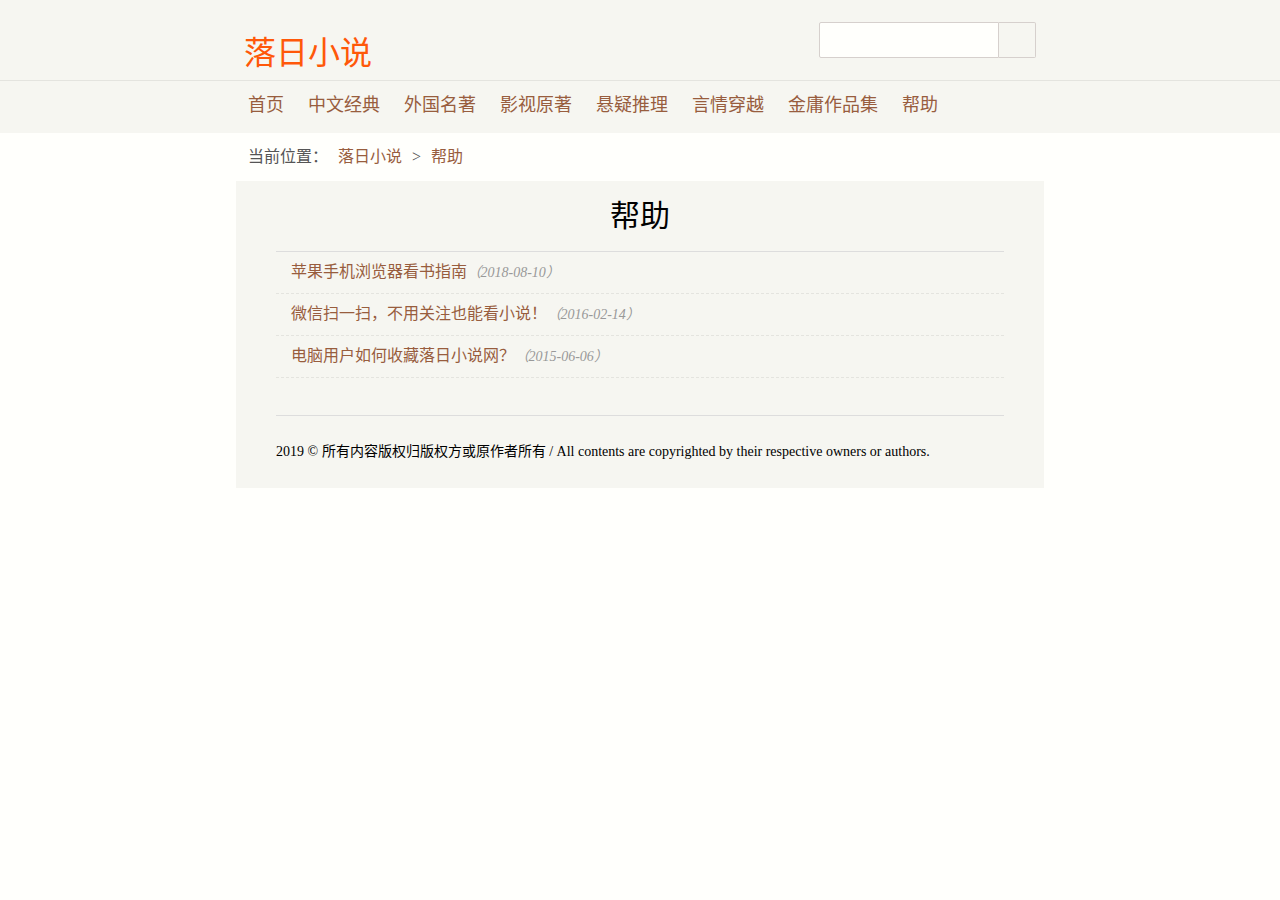
<file: notice/index.html>
<!doctype html>
<html lang="zh-CN">
<head>
<meta charset="utf-8">
  
<title>帮助 - 落日小说</title>
<meta name="Description" content="">
<meta name="viewport" content="width=device-width; initial-scale=1.0">
<meta name="applicable-device" content="pc,mobile">
<meta http-equiv="Cache-Control" content="no-transform" /> 
<meta name="renderer" content="webkit"> 
<link rel="shortcut icon" href="/favicon.ico" />
<link rel="stylesheet" href="/theme/global.css" type="text/css" />
<script async src="https://www.googletagmanager.com/gtag/js?id=UA-148086118-1"></script>
<script>
	window.dataLayer = window.dataLayer || [];
	function gtag(){dataLayer.push(arguments);}
	gtag('js', new Date());
	gtag('config', 'UA-148086118-1');
</script>
</head>
<body>
	<header id="header" class="clearfix">
		<hgroup id="hgroup" class="clearfix">
			<h1><a style='color:#FF5809;font-weight:400;font-size:100%;'  href='/'>落日小说</a></h1>
			<div id="sform" class="">
			<form id="searchform" method="get" action="" class="clearfix">	
					<input type="search" id="s" class="txt" name="s" placeholder="" value="">
					<input id="searchsubmit" class="submit" type="submit" value="">
			</form>
			</div>
			<span href="#sidr-right" id="simple-menu"></span>
		</hgroup>		
</header>
	<nav id="sidr" class="sidr left nav">
		<ul id="main-nav" class="clearfix main-nav menu">
			<li class="cat-item current-cat-parent"><a rel="nofollow" href="/">首页</a></li>
			<li><a href="/c/87" title="中文经典">
				中文经典
			</a></li>

			<li><a href="/c/88" title="外国名著">
				外国名著
			</a></li>

			<li><a href="/c/84" title="影视原著">
				影视原著
			</a></li>

			<li><a href="/c/83" title="悬疑推理">
				悬疑推理
			</a></li>

			<li><a href="/c/82" title="言情穿越">
				言情穿越
			</a></li>

			<li><a href="/c/89" title="金庸">
				金庸作品集
			</a></li>
			<li class="cat-item current-cat-parent"><a rel="" href="/notice/">帮助</a></li>
		</ul>
	</nav>
	<div class="breadcrumb clearfix">
			<div class="bc-div">
					<span class="f-my">当前位置：</span>
					<span><a href="">落日小说</a></span>
					<span>&gt;</span>
					<span><a href="/notice/">帮助</a></span><span>&gt;</span><span></span>
			</div>
	</div>
	
	<div id="content-list" class="clearfix">	
		<article class="post clearfix">
			<h1 class="cat-title bb">帮助</h1>
		</article>


								<div class="notice-list clearfix">
						<ul>	
																							<li><a target="_blank" title="苹果手机浏览器看书指南" href="/notice/99899.htm">苹果手机浏览器看书指南</a><em class="f-date">（2018-08-10）</em></li>
															<li><a target="_blank" title="微信扫一扫，不用关注也能看小说！" href="/notice/12270.htm">微信扫一扫，不用关注也能看小说！</a><em class="f-date">（2016-02-14）</em></li>
															<li><a target="_blank" title="电脑用户如何收藏落日小说网？" href="/notice/30139.htm">电脑用户如何收藏落日小说网？</a><em class="f-date">（2015-06-06）</em></li>
								
						</ul>
					</div>			
					<div class="interspace clearfix"></div>

		<div id="lxfoot" class="copyright bt clearfix">
			<p>2019 &copy; 所有内容版权归版权方或原作者所有 / All contents are copyrighted by their respective owners or authors.</p>
		</div>
</div>
<a id="gotop2" href="javascript:void(0)"></a>
<script src="/theme/jquery1.42.min.js"></script>
<script src="/theme/jquery.sidr.min.js"></script>
<script type="text/javascript">$(document).ready(function(){$('#simple-menu').sidr({name:'sidr-right',side:'right',source:'#sform, #sidr'});$(".menu li").hover(function(){$(this).addClass("hover");$(this).children("ul li").attr('class','')},function(){$(this).removeClass("hover");$(this).children("ul li").attr('class','')});$(".menu li.no_sub").hover(function(){$(this).addClass("hover1")},function(){$(this).removeClass("hover1")})});$(document).ready(function(){$(".bc-div span:nth-last-child(2)").css("display","none");});$(document).ready(function(){if(window.location.href.indexOf("www.luori.cc")>-1){$("#anti-trans").css("display","none")}});</script>
<script type="text/javascript">function b(){h=$(window).height();t=$(document).scrollTop();if(t>h){$('#gotop2').show()}else{$('#gotop2').hide()}}$(document).ready(function(e){b();$('#gotop2').click(function(){$('html,body').animate({scrollTop:'0px'},200)});$('#scrolltobt').click(function(){$('html,body').animate({scrollTop:$("#lxfoot").offset().top},200)});$('#code').hover(function(){$(this).attr('id','code_hover');$('#code_img').show()},function(){$(this).attr('id','code');$('#code_img').hide()})});$(window).scroll(function(e){b()});</script>
<script>(function(){ var bp = document.createElement("script"); var curProtocol = window.location.protocol.split(":")[0]; if (curProtocol === "https") { bp.src = "https://zz.bdstatic.com/linksubmit/push.js"; } else { bp.src = "http://push.zhanzhang.baidu.com/push.js"; } var s = document.getElementsByTagName("script")[0]; s.parentNode.insertBefore(bp, s); })(); </script></body>
</html>
</file>
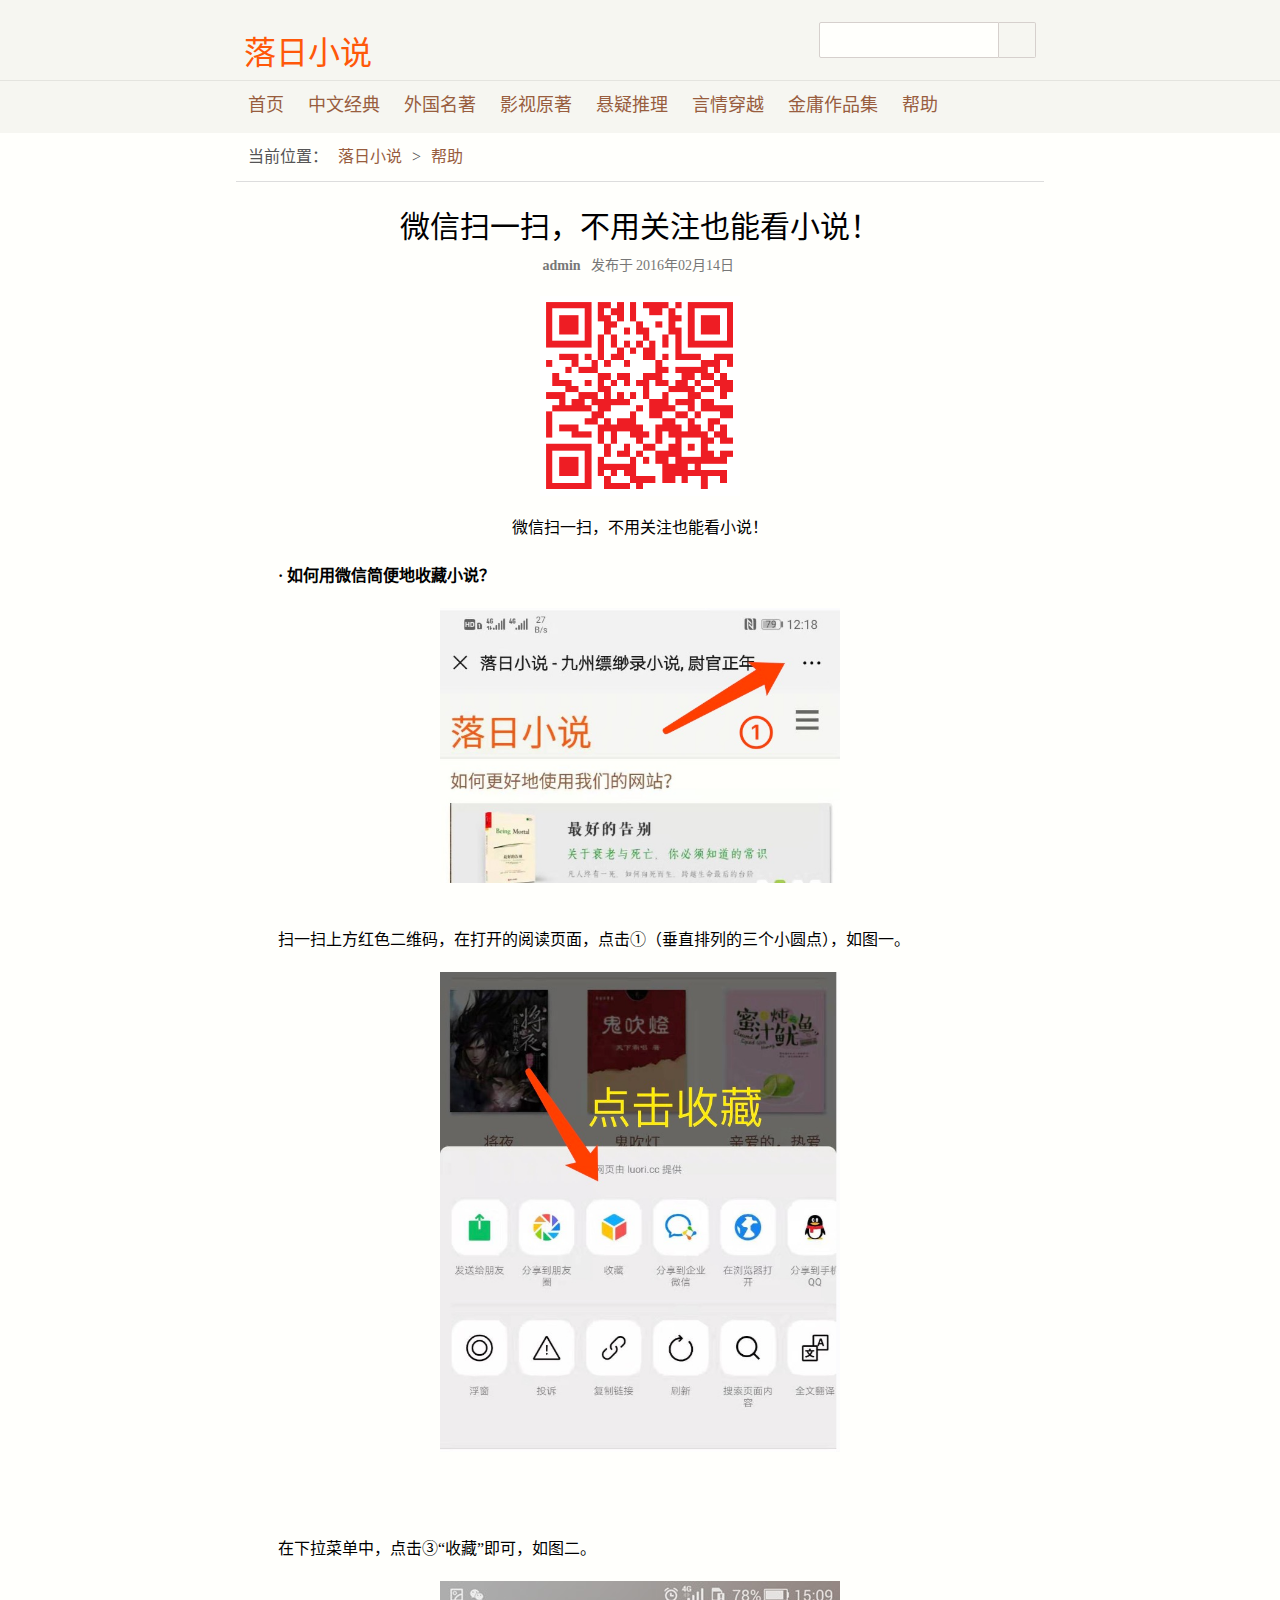
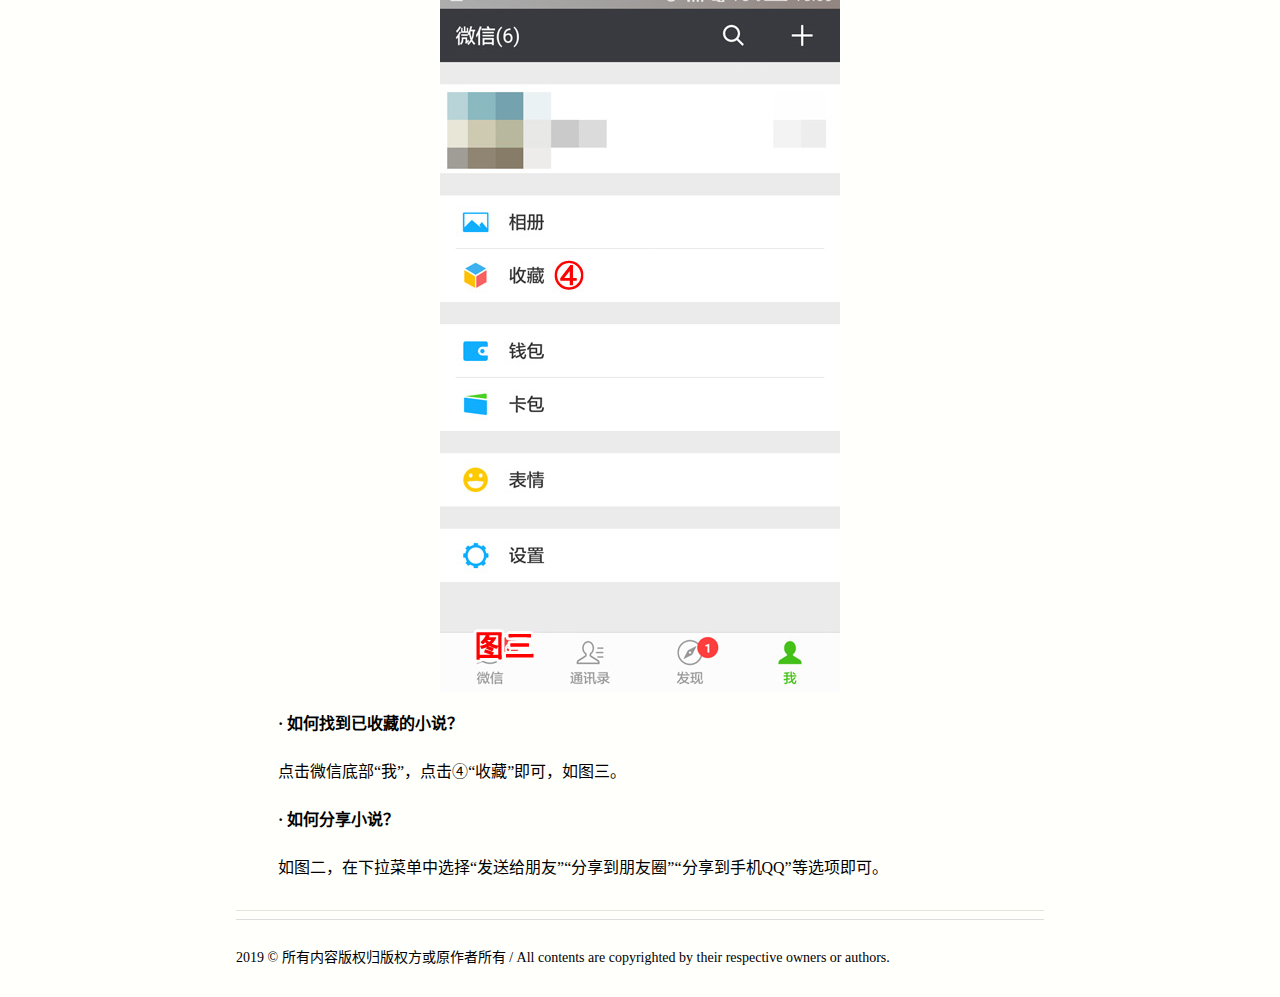
<file: notice/12270.htm>
<!doctype html>
<html lang="zh-CN">
<head>
<meta charset="utf-8">
<title>微信扫一扫，不用关注也能看小说！ &#8211; 落日小说</title>
<meta name="viewport" content="width=device-width; initial-scale=1.0">
<meta name="applicable-device" content="pc,mobile">
<meta name="renderer" content="webkit">
<meta http-equiv="Cache-Control" content="no-transform" />
<meta http-equiv="Cache-Control" content="no-siteapp" />
<link rel="shortcut icon" href="/favicon.ico" />
<link rel="stylesheet" href="/theme/global.css" type="text/css" />
<link rel="canonical" href="/notice/12270.htm" />
	<script async src="https://www.googletagmanager.com/gtag/js?id=UA-148086118-1"></script>
	<script>
        window.dataLayer = window.dataLayer || [];
        function gtag(){dataLayer.push(arguments);}
        gtag('js', new Date());
        gtag('config', 'UA-148086118-1');
	</script>
</head>
<body>
<header id="header" class="clearfix">
		<hgroup id="hgroup" class="clearfix">
			<h1><a style='color:#FF5809;font-weight:400;font-size:100%;'  href='/'>落日小说</a></h1>
			<div id="sform" class="">
			<form id="searchform" method="get" action="" class="clearfix">	
					<input type="search" id="s" class="txt" name="s" placeholder="" value="">
					<input id="searchsubmit" class="submit" type="submit" value="">
			</form>
			</div>
			<span href="#sidr-right" id="simple-menu"></span>
		</hgroup>		
</header>
<nav id="sidr" class="sidr left nav">
	<ul id="main-nav" class="clearfix main-nav menu">
		<li class="cat-item current-cat-parent"><a rel="nofollow" href="/">首页</a></li>
		<li><a href="/c/87" title="中文经典">
			中文经典
		</a></li>

		<li><a href="/c/88" title="外国名著">
			外国名著
		</a></li>

		<li><a href="/c/84" title="影视原著">
			影视原著
		</a></li>

		<li><a href="/c/83" title="悬疑推理">
			悬疑推理
		</a></li>

		<li><a href="/c/82" title="言情穿越">
			言情穿越
		</a></li>

		<li><a href="/c/89" title="金庸">
			金庸作品集
		</a></li>
		<li class="cat-item current-cat-parent"><a rel="" href="/notice/">帮助</a></li>
	</ul>
</nav>
<div class="breadcrumb bb clearfix">
			<div class="bc-div">
					<span class="f-my">当前位置：</span>
					<span><a href="/">落日小说</a></span><span>&gt;</span>
					<span><a href="/notice/" rel="category tag">帮助</a></span><span>&gt;</span>
					<span>&nbsp;</span>
			</div>
	</div>
	<div id="content">
		<article class="post clearfix">
									<h1 class="notice-title">微信扫一扫，不用关注也能看小说！</h1>
						<p class="post-time"><b>admin</b>发布于&nbsp;2016年02月14日&nbsp; </p>
						<div class="notice-text">
								<p style="text-indent: 0; text-align: center;height: 200px"><img src="/images/pics/1570421551.png" alt="luori" width="200" height="200" class="alignnone size-full wp-image-35340" /></p>
<p style="text-indent: 0; text-align: center;">微信扫一扫，不用关注也能看小说！</p>
<p><b>· 如何用微信简便地收藏小说？</b></p>
<p style="text-indent: 0; text-align: center;height: 300px"><img src="/images/2016/02/help1.jpg" alt="help1" width="400" height="300" class="alignnone size-full wp-image-35345" /></p>
<p>扫一扫上方红色二维码，在打开的阅读页面，点击①（垂直排列的三个小圆点），如图一。</p>
<p style="text-indent: 0; text-align: center;height: 545px"><img src="/images/2016/02/help2.jpg" alt="help2" width="400" height="545" class="alignnone size-full wp-image-35346" /></p>
<p>在下拉菜单中，点击③“收藏”即可，如图二。</p>
<p style="text-indent: 0; text-align: center;height: 711px"><img src="/images/2016/02/help3.jpg" alt="help3" width="400" height="711" class="alignnone size-full wp-image-35347" /></p>
<p><b>· 如何找到已收藏的小说？</b></p>
<p>点击微信底部“我”，点击④“收藏”即可，如图三。</p>
<p><b>· 如何分享小说？</b></p>
<p>如图二，在下拉菜单中选择“发送给朋友”“分享到朋友圈”“分享到手机QQ”等选项即可。</p>
</div>
											  

		</article>
 
		<div id="lxfoot" class="copyright bt clearfix">
			<p>2019 &copy; 所有内容版权归版权方或原作者所有 / All contents are copyrighted by their respective owners or authors.</p>
		</div>
</div>
<a id="gotop2" href="javascript:void(0)"></a>
<script src="/theme/jquery1.42.min.js"></script>
<script src="/theme/jquery.sidr.min.js"></script>
<script type="text/javascript">$(document).ready(function(){$('#simple-menu').sidr({name:'sidr-right',side:'right',source:'#sform, #sidr'});$(".menu li").hover(function(){$(this).addClass("hover");$(this).children("ul li").attr('class','')},function(){$(this).removeClass("hover");$(this).children("ul li").attr('class','')});$(".menu li.no_sub").hover(function(){$(this).addClass("hover1")},function(){$(this).removeClass("hover1")})});$(document).ready(function(){$(".bc-div span:nth-last-child(2)").css("display","none");});$(document).ready(function(){if(window.location.href.indexOf("www.luori.cc")>-1){$("#anti-trans").css("display","none")}});</script>
<script type="text/javascript">function b(){h=$(window).height();t=$(document).scrollTop();if(t>h){$('#gotop2').show()}else{$('#gotop2').hide()}}$(document).ready(function(e){b();$('#gotop2').click(function(){$('html,body').animate({scrollTop:'0px'},200)});$('#scrolltobt').click(function(){$('html,body').animate({scrollTop:$("#lxfoot").offset().top},200)});$('#code').hover(function(){$(this).attr('id','code_hover');$('#code_img').show()},function(){$(this).attr('id','code');$('#code_img').hide()})});$(window).scroll(function(e){b()});</script>
<script>(function(){ var bp = document.createElement("script"); var curProtocol = window.location.protocol.split(":")[0]; if (curProtocol === "https") { bp.src = "https://zz.bdstatic.com/linksubmit/push.js"; } else { bp.src = "http://push.zhanzhang.baidu.com/push.js"; } var s = document.getElementsByTagName("script")[0]; s.parentNode.insertBefore(bp, s); })(); </script></body>
</html>
</file>
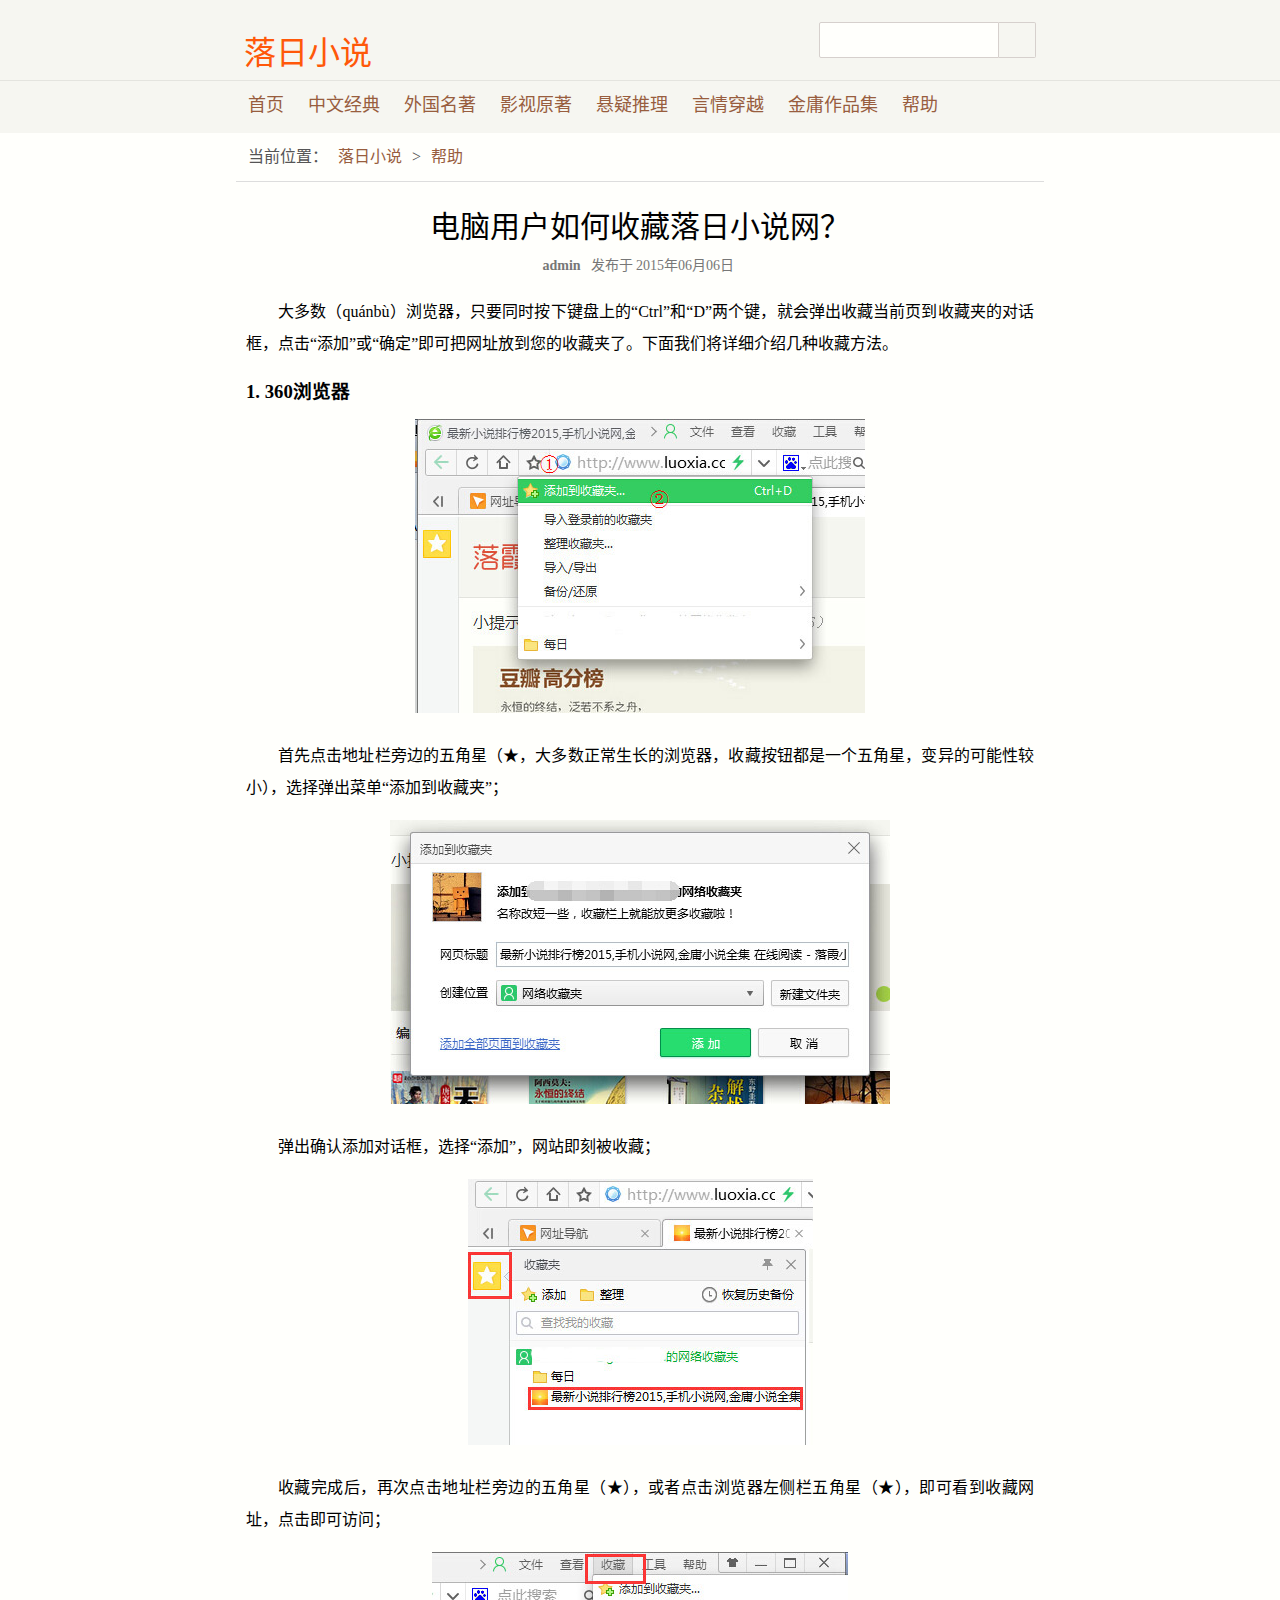
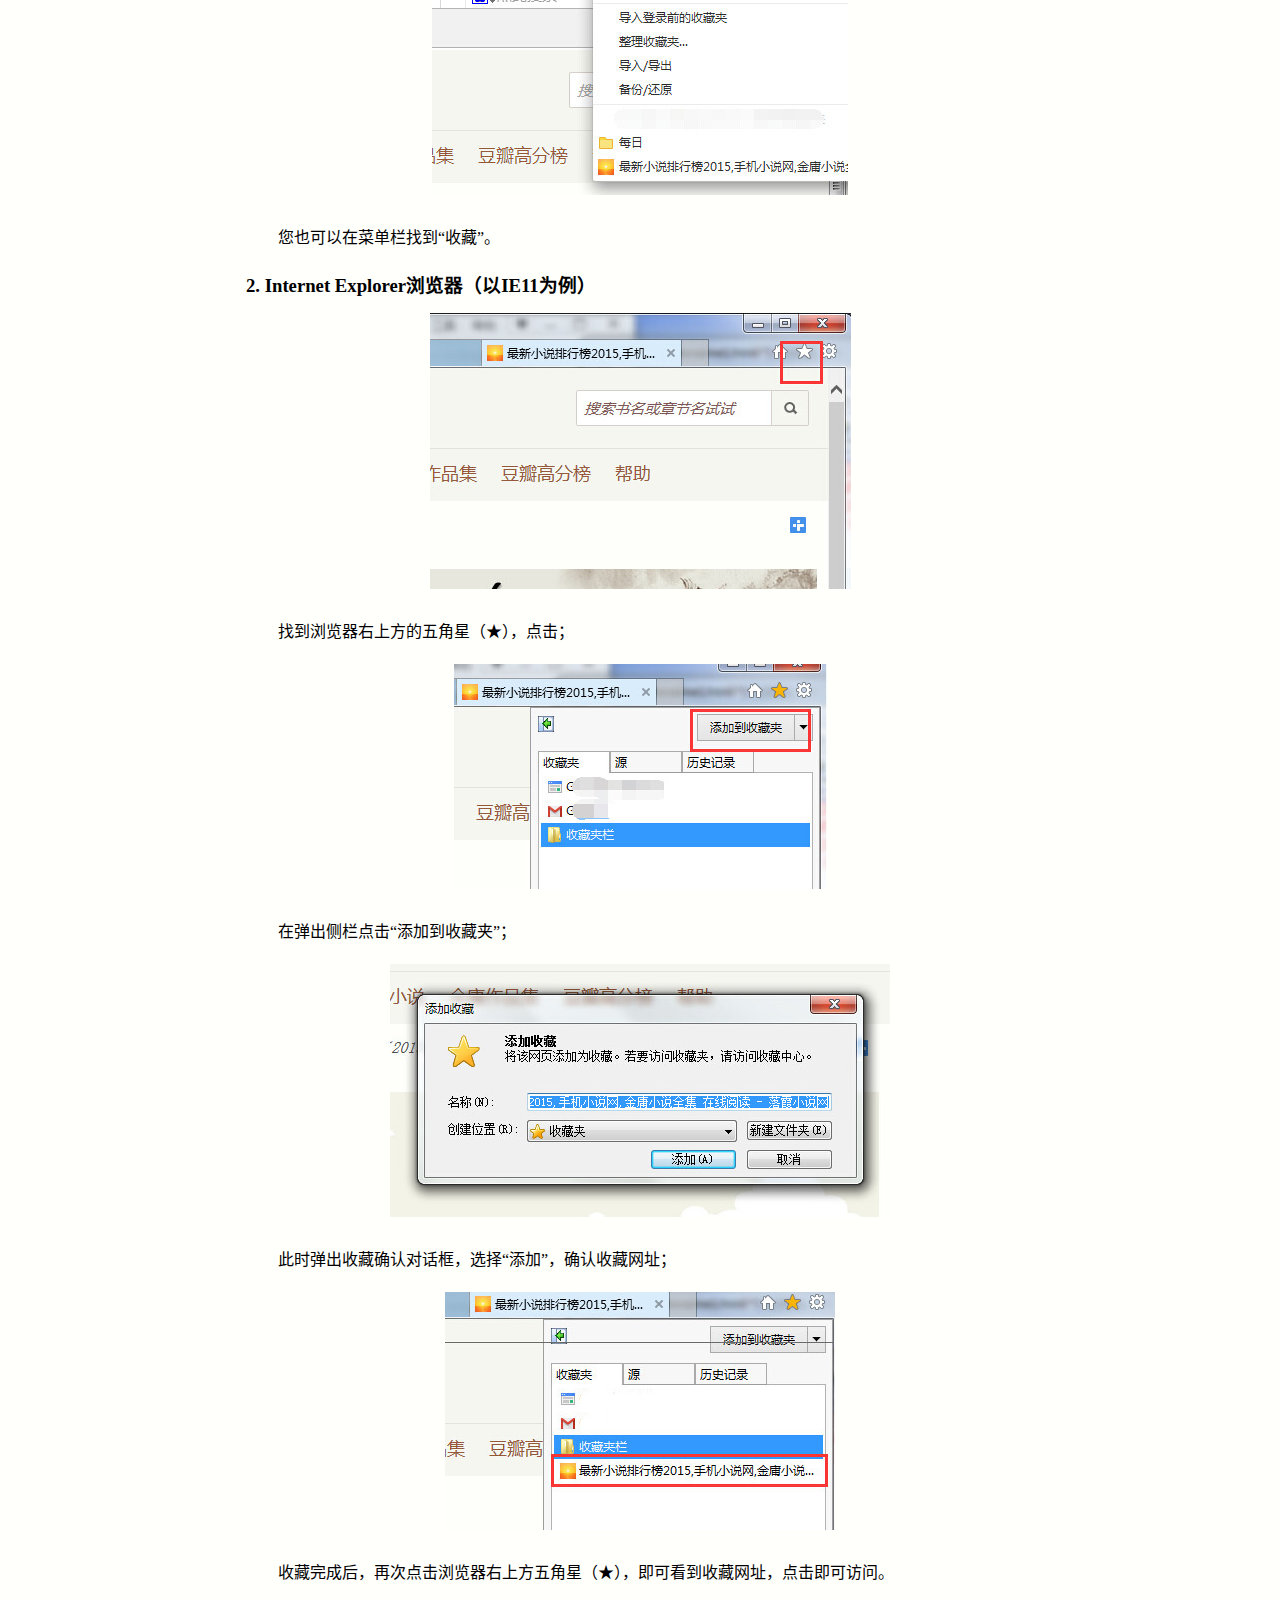
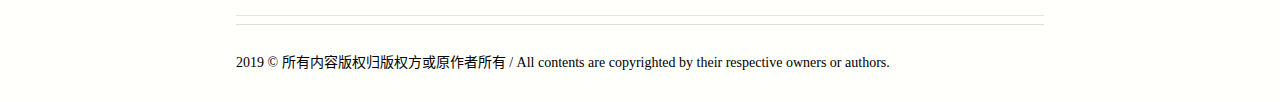
<file: notice/30139.htm>
<!doctype html>
<html lang="zh-CN">
<head>
<meta charset="utf-8">
<title>电脑用户如何收藏落日小说网？ &#8211; 落日小说</title>
<meta name="viewport" content="width=device-width; initial-scale=1.0">
<meta name="applicable-device" content="pc,mobile">
<meta name="renderer" content="webkit">
<meta http-equiv="Cache-Control" content="no-transform" />
<meta http-equiv="Cache-Control" content="no-siteapp" />
<link rel="shortcut icon" href="/favicon.ico" />
<link rel="stylesheet" href="/theme/global.css" type="text/css" />
<link rel="canonical" href="/notice/30139.htm" />
	<script async src="https://www.googletagmanager.com/gtag/js?id=UA-148086118-1"></script>
	<script>
        window.dataLayer = window.dataLayer || [];
        function gtag(){dataLayer.push(arguments);}
        gtag('js', new Date());
        gtag('config', 'UA-148086118-1');
	</script>
</head>
<body>
<header id="header" class="clearfix">
		<hgroup id="hgroup" class="clearfix">
			<h1><a style='color:#FF5809;font-weight:400;font-size:100%;'  href='/'>落日小说</a></h1>
			<div id="sform" class="">
			<form id="searchform" method="get" action="" class="clearfix">	
					<input type="search" id="s" class="txt" name="s" placeholder="" value="">
					<input id="searchsubmit" class="submit" type="submit" value="">
			</form>
			</div>
			<span href="#sidr-right" id="simple-menu"></span>
		</hgroup>		
</header>
<nav id="sidr" class="sidr left nav">
	<ul id="main-nav" class="clearfix main-nav menu">
		<li class="cat-item current-cat-parent"><a rel="nofollow" href="/">首页</a></li>
		<li><a href="/c/87" title="中文经典">
			中文经典
		</a></li>

		<li><a href="/c/88" title="外国名著">
			外国名著
		</a></li>

		<li><a href="/c/84" title="影视原著">
			影视原著
		</a></li>

		<li><a href="/c/83" title="悬疑推理">
			悬疑推理
		</a></li>

		<li><a href="/c/82" title="言情穿越">
			言情穿越
		</a></li>

		<li><a href="/c/89" title="金庸">
			金庸作品集
		</a></li>
		<li class="cat-item current-cat-parent"><a rel="" href="/notice/">帮助</a></li>
	</ul>
</nav>
<div class="breadcrumb bb clearfix">
			<div class="bc-div">
					<span class="f-my">当前位置：</span>
					<span><a href="/">落日小说</a></span><span>&gt;</span>
					<span><a href="/notice/" rel="category tag">帮助</a></span><span>&gt;</span>
					<span>&nbsp;</span>
			</div>
	</div>
	<div id="content">
		<article class="post clearfix">
									<h1 class="notice-title">电脑用户如何收藏落日小说网？</h1>
						<p class="post-time"><b>admin</b>发布于&nbsp;2015年06月06日&nbsp; </p>
						<div class="notice-text">
								<p>大多数（quánbù）浏览器，只要同时按下键盘上的“Ctrl”和“D”两个键，就会弹出收藏当前页到收藏夹的对话框，点击“添加”或“确定”即可把网址放到您的收藏夹了。下面我们将详细介绍几种收藏方法。</p>
<h3>1. 360浏览器</h3>
<p style="text-indent: 0; text-align: center;"><img class="alignnone size-full wp-image-15018" src="/wp-content/uploads/2014/12/360-11.jpg" alt="360-1" width="450" height="294" /></p>
<p>首先点击地址栏旁边的五角星（★，大多数正常生长的浏览器，收藏按钮都是一个五角星，变异的可能性较小），选择弹出菜单“添加到收藏夹”；</p>
<p style="text-indent: 0; text-align: center;"><img class="alignnone size-full wp-image-15019" src="/wp-content/uploads/2014/12/360-2.jpg" alt="360-2" width="500" height="284" /></p>
<p>弹出确认添加对话框，选择“添加”，网站即刻被收藏；</p>
<p style="text-indent: 0; text-align: center;"><img class="alignnone size-full wp-image-15020" src="/wp-content/uploads/2014/12/360-33.jpg" alt="360-3" width="345" height="266" /></p>
<p>收藏完成后，再次点击地址栏旁边的五角星（★），或者点击浏览器左侧栏五角星（★），即可看到收藏网址，点击即可访问；</p>
<p style="text-indent: 0; text-align: center;"><img class="alignnone size-full wp-image-15033" src="/wp-content/uploads/2014/12/360-4.jpg" alt="360-4" width="416" height="243" /></p>
<p>您也可以在菜单栏找到“收藏”。</p>
<h3>2. Internet Explorer浏览器（以IE11为例）</h3>
<p style="text-indent: 0; text-align: center;"><img class="alignnone size-full wp-image-15021" src="/wp-content/uploads/2014/12/ie-1.jpg" alt="ie-1" width="421" height="276" /></p>
<p>找到浏览器右上方的五角星（★），点击；</p>
<p style="text-indent: 0; text-align: center;"><img class="alignnone size-full wp-image-15022" src="/wp-content/uploads/2014/12/ie-2.jpg" alt="ie-2" width="373" height="225" /></p>
<p>在弹出侧栏点击“添加到收藏夹”；</p>
<p style="text-indent: 0; text-align: center;"><img class="alignnone size-full wp-image-15023" src="/wp-content/uploads/2014/12/ie-3.jpg" alt="ie-3" width="500" height="253" /></p>
<p>此时弹出收藏确认对话框，选择“添加”，确认收藏网址；</p>
<p style="text-indent: 0; text-align: center;"><img class="alignnone size-full wp-image-15024" src="/wp-content/uploads/2014/12/ie-44.jpg" alt="ie-4" width="390" height="238" /></p>
<p>收藏完成后，再次点击浏览器右上方五角星（★），即可看到收藏网址，点击即可访问。</p>
								
				     	</div>
											  

		</article>
 
		<div id="lxfoot" class="copyright bt clearfix">
			<p>2019 &copy; 所有内容版权归版权方或原作者所有 / All contents are copyrighted by their respective owners or authors.</p>
		</div>
</div>
<a id="gotop2" href="javascript:void(0)"></a>
<script src="/theme/jquery1.42.min.js"></script>
<script src="/theme/jquery.sidr.min.js"></script>
<script type="text/javascript">$(document).ready(function(){$('#simple-menu').sidr({name:'sidr-right',side:'right',source:'#sform, #sidr'});$(".menu li").hover(function(){$(this).addClass("hover");$(this).children("ul li").attr('class','')},function(){$(this).removeClass("hover");$(this).children("ul li").attr('class','')});$(".menu li.no_sub").hover(function(){$(this).addClass("hover1")},function(){$(this).removeClass("hover1")})});$(document).ready(function(){$(".bc-div span:nth-last-child(2)").css("display","none");});$(document).ready(function(){if(window.location.href.indexOf("www.luori.cc")>-1){$("#anti-trans").css("display","none")}});</script>
<script type="text/javascript">function b(){h=$(window).height();t=$(document).scrollTop();if(t>h){$('#gotop2').show()}else{$('#gotop2').hide()}}$(document).ready(function(e){b();$('#gotop2').click(function(){$('html,body').animate({scrollTop:'0px'},200)});$('#scrolltobt').click(function(){$('html,body').animate({scrollTop:$("#lxfoot").offset().top},200)});$('#code').hover(function(){$(this).attr('id','code_hover');$('#code_img').show()},function(){$(this).attr('id','code');$('#code_img').hide()})});$(window).scroll(function(e){b()});</script>
<script>(function(){ var bp = document.createElement("script"); var curProtocol = window.location.protocol.split(":")[0]; if (curProtocol === "https") { bp.src = "https://zz.bdstatic.com/linksubmit/push.js"; } else { bp.src = "http://push.zhanzhang.baidu.com/push.js"; } var s = document.getElementsByTagName("script")[0]; s.parentNode.insertBefore(bp, s); })(); </script></body>
</html>
</file>
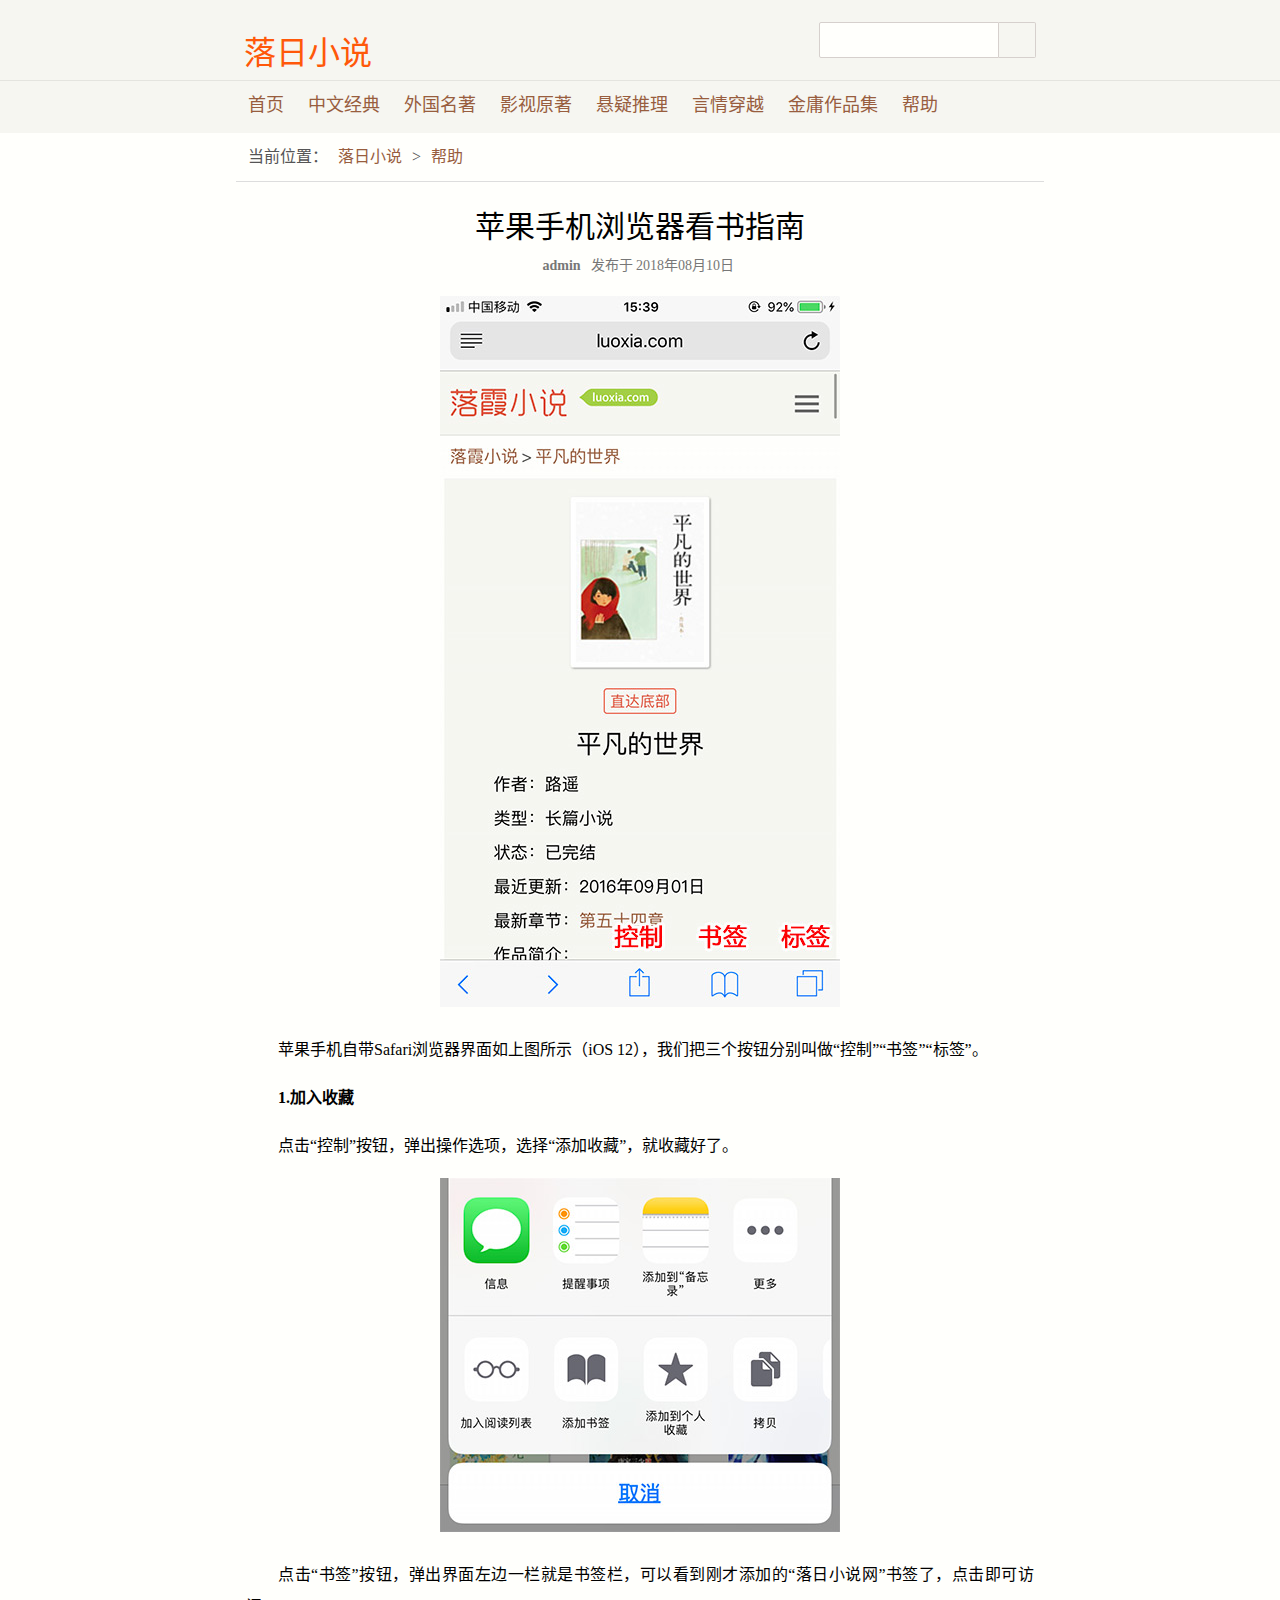
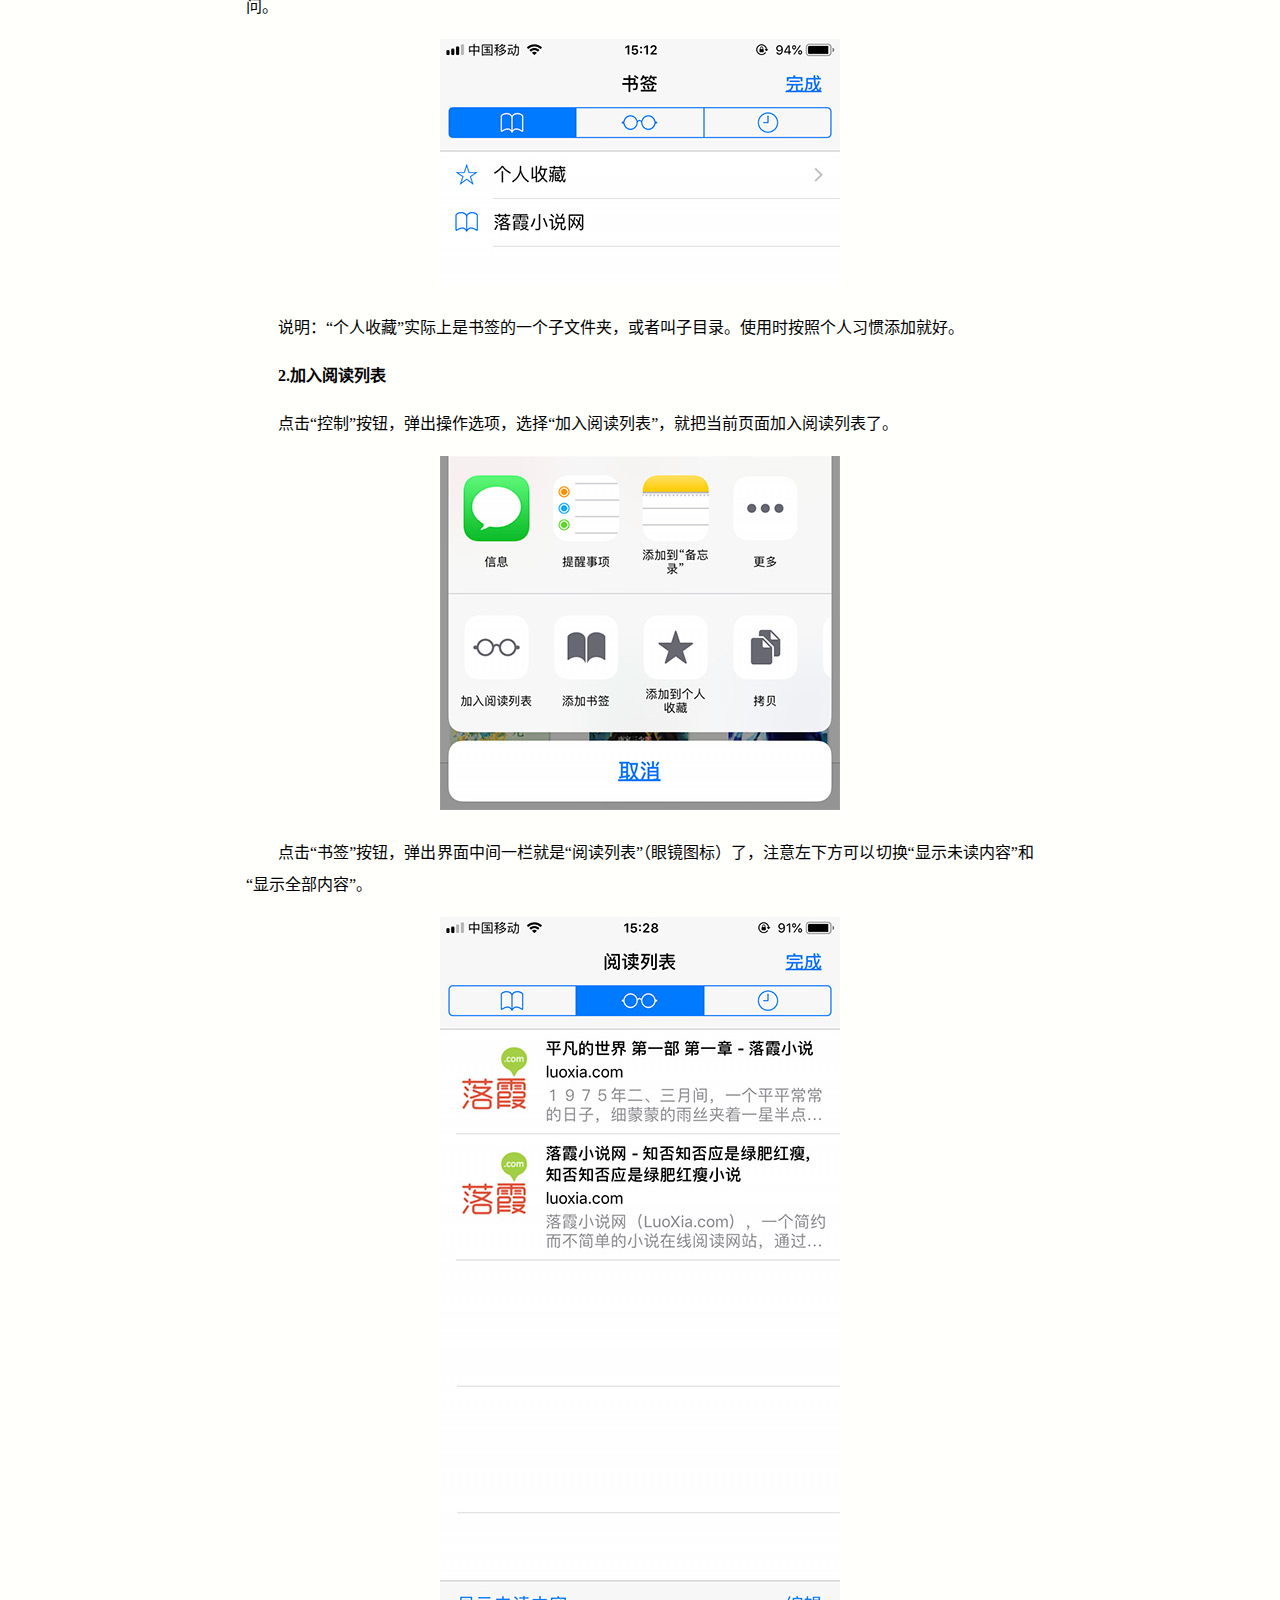
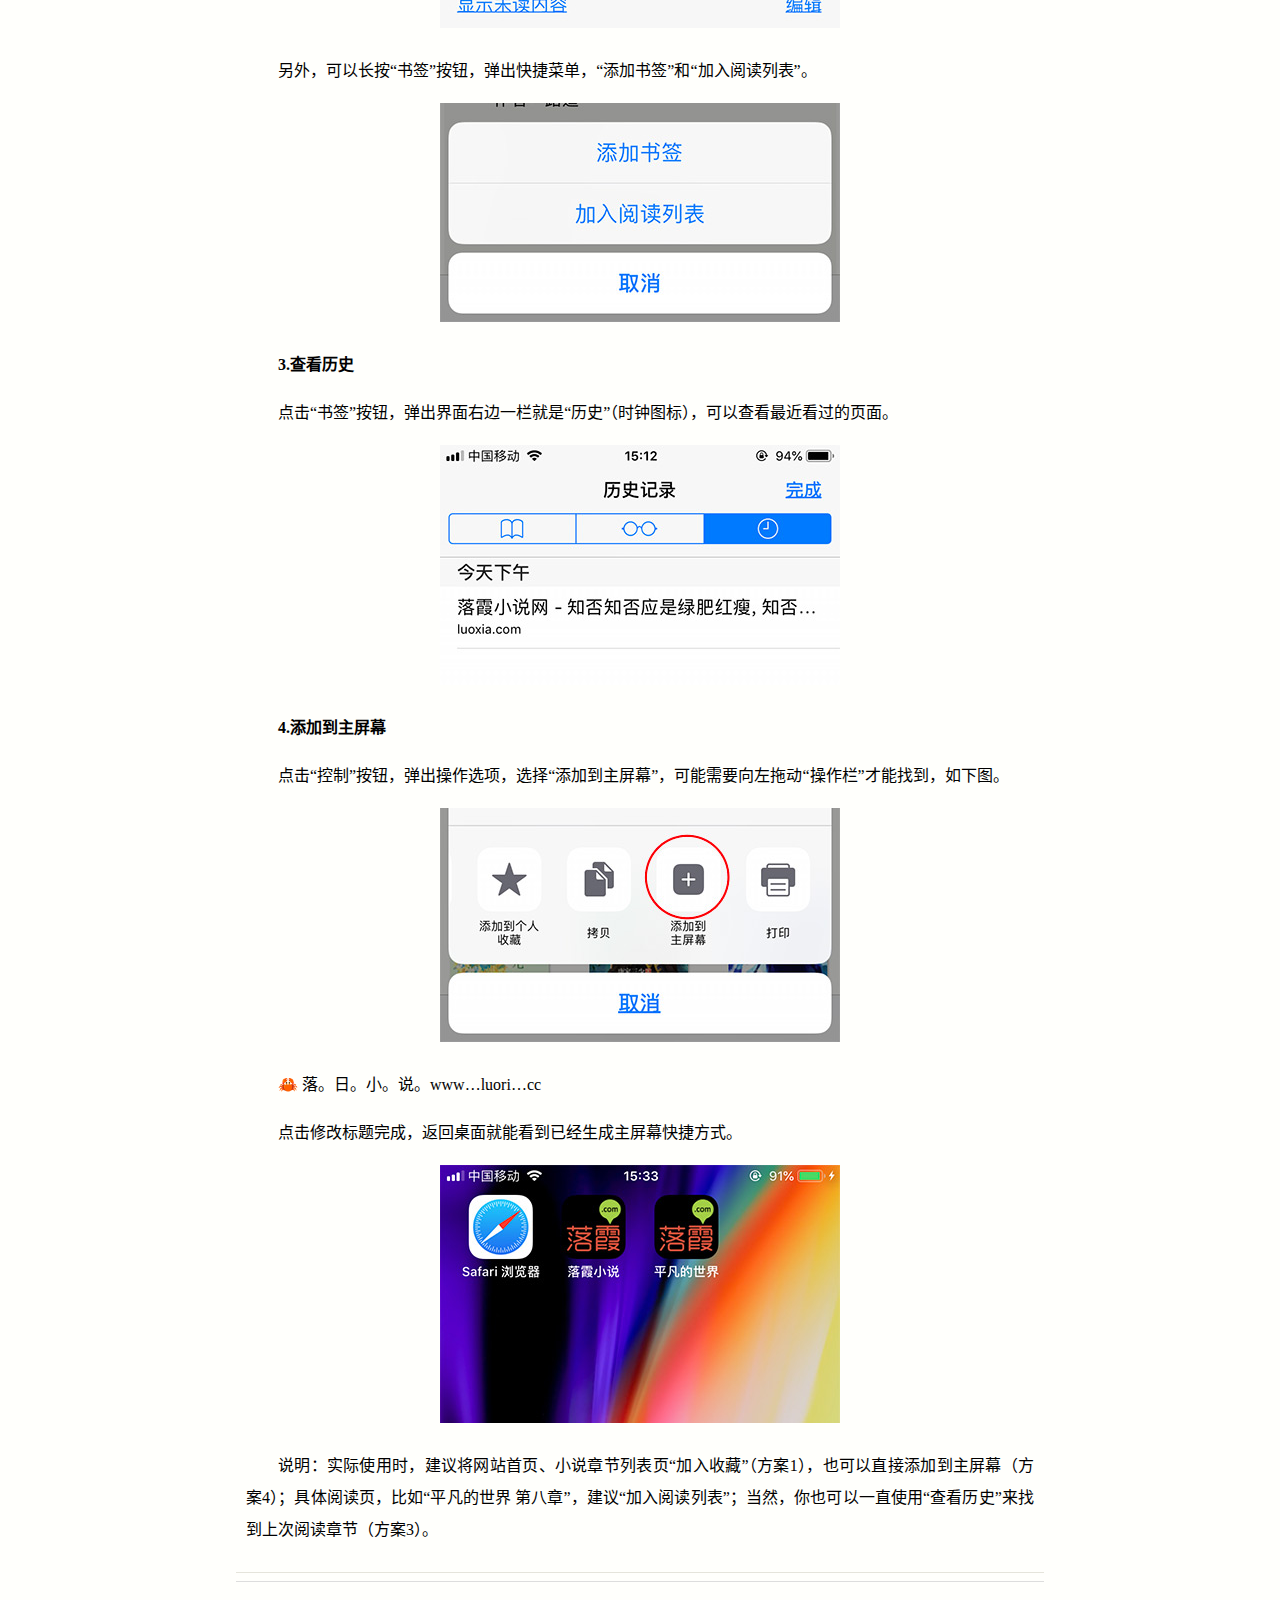
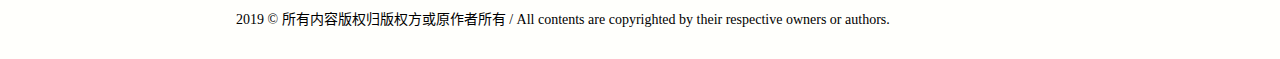
<file: notice/99899.htm>
<!doctype html>
<html lang="zh-CN">
<head>
<meta charset="utf-8">
<title>苹果手机浏览器看书指南 &#8211; 落日小说</title>
<meta name="viewport" content="width=device-width; initial-scale=1.0">
<meta name="applicable-device" content="pc,mobile">
<meta name="renderer" content="webkit">
<meta http-equiv="Cache-Control" content="no-transform" />
<meta http-equiv="Cache-Control" content="no-siteapp" />
<link rel="shortcut icon" href="/favicon.ico" />
<link rel="stylesheet" href="/theme/global.css" type="text/css" />
<link rel="canonical" href="/notice/99899.htm" />
	<script async src="https://www.googletagmanager.com/gtag/js?id=UA-148086118-1"></script>
	<script>
        window.dataLayer = window.dataLayer || [];
        function gtag(){dataLayer.push(arguments);}
        gtag('js', new Date());
        gtag('config', 'UA-148086118-1');
	</script>
</head>
<body>
<header id="header" class="clearfix">
		<hgroup id="hgroup" class="clearfix">
			<h1><a style='color:#FF5809;font-weight:400;font-size:100%;'  href='/'>落日小说</a></h1>
			<div id="sform" class="">
			<form id="searchform" method="get" action="" class="clearfix">	
					<input type="search" id="s" class="txt" name="s" placeholder="" value="">
					<input id="searchsubmit" class="submit" type="submit" value="">
			</form>
			</div>
			<span href="#sidr-right" id="simple-menu"></span>
		</hgroup>		
</header>
<nav id="sidr" class="sidr left nav">
	<ul id="main-nav" class="clearfix main-nav menu">
		<li class="cat-item current-cat-parent"><a rel="nofollow" href="/">首页</a></li>
		<li><a href="/c/87" title="中文经典">
			中文经典
		</a></li>

		<li><a href="/c/88" title="外国名著">
			外国名著
		</a></li>

		<li><a href="/c/84" title="影视原著">
			影视原著
		</a></li>

		<li><a href="/c/83" title="悬疑推理">
			悬疑推理
		</a></li>

		<li><a href="/c/82" title="言情穿越">
			言情穿越
		</a></li>

		<li><a href="/c/89" title="金庸">
			金庸作品集
		</a></li>
		<li class="cat-item current-cat-parent"><a rel="" href="/notice/">帮助</a></li>
	</ul>
</nav>
<div class="breadcrumb bb clearfix">
			<div class="bc-div">
					<span class="f-my">当前位置：</span>
					<span><a href="">落日小说</a></span><span>&gt;</span>
					<span><a href="/notice/" rel="category tag">帮助</a></span><span>&gt;</span>
					<span>&nbsp;</span>
			</div>
	</div>
	<div id="content">
		<article class="post clearfix">
									<h1 class="notice-title">苹果手机浏览器看书指南</h1>
						<p class="post-time"><b>admin</b>发布于&nbsp;2018年08月10日&nbsp; </p>
						<div class="notice-text">
								<p class="dianshiju"><img class="alignnone size-full wp-image-103571" src="/images/2018/09/1.jpg" alt="1" width="400" height="711" /></p>
<p>苹果手机自带Safari浏览器界面如上图所示（iOS 12），我们把三个按钮分别叫做“控制”“书签”“标签”。</p>
<p><strong>1.加入收藏</strong></p>
<p>点击“控制”按钮，弹出操作选项，选择“添加收藏”，就收藏好了。</p>
<p class="dianshiju"><img class="alignnone size-full wp-image-103572" src="/images/2018/09/2.jpg" alt="2" width="400" height="354" /></p>
<p>点击“书签”按钮，弹出界面左边一栏就是书签栏，可以看到刚才添加的“落日小说网”书签了，点击即可访问。</p>
<p class="dianshiju"><img class="alignnone size-full wp-image-103573" src="/images/2018/09/3.jpg" alt="3" width="400" height="246" /></p>
<p>说明：“个人收藏”实际上是书签的一个子文件夹，或者叫子目录。使用时按照个人习惯添加就好。</p>
<p><strong>2.加入阅读列表</strong></p>
<p>点击“控制”按钮，弹出操作选项，选择“加入阅读列表”，就把当前页面加入阅读列表了。</p>
<p class="dianshiju"><img class="alignnone size-full wp-image-103572" src="/images/2018/09/2.jpg" alt="2" width="400" height="354" /></p>
<p>点击“书签”按钮，弹出界面中间一栏就是“阅读列表”（眼镜图标）了，注意左下方可以切换“显示未读内容”和“显示全部内容”。</p>
<p class="dianshiju"><img class="alignnone size-full wp-image-103574" src="/images/2018/09/4.jpg" alt="4" width="400" height="711" /></p>
<p>另外，可以长按“书签”按钮，弹出快捷菜单，“添加书签”和“加入阅读列表”。</p>
<p class="dianshiju"><img src="/images/2018/09/8.jpg" alt="8" width="400" height="219" class="alignnone size-full wp-image-103579" /></p>
<p><strong>3.查看历史</strong></p>
<p>点击“书签”按钮，弹出界面右边一栏就是“历史”（时钟图标），可以查看最近看过的页面。</p>
<p class="dianshiju"><img class="alignnone size-full wp-image-103575" src="/images/2018/09/5.jpg" alt="5" width="400" height="240" /></p>
<p><strong>4.添加到主屏幕</strong></p>
<p>点击“控制”按钮，弹出操作选项，选择“添加到主屏幕”，可能需要向左拖动“操作栏”才能找到，如下图。</p>
<p class="dianshiju"><img src="/images/2018/09/6.jpg" alt="6" width="400" height="234" class="alignnone size-full wp-image-103576" /></p><p>🦀 落。日。小。说。www…luori…cc</p>
<p>点击修改标题完成，返回桌面就能看到已经生成主屏幕快捷方式。</p>
<p class="dianshiju"><img src="/images/2018/09/7.jpg" alt="7" width="400" height="258" class="alignnone size-full wp-image-103577" /></p>
<p>说明：实际使用时，建议将网站首页、小说章节列表页“加入收藏”（方案1），也可以直接添加到主屏幕（方案4）；具体阅读页，比如“平凡的世界 第八章”，建议“加入阅读列表”；当然，你也可以一直使用“查看历史”来找到上次阅读章节（方案3）。</p>
								
				     	</div>
											  

		</article>
 
		<div id="lxfoot" class="copyright bt clearfix">
			<p>2019 &copy; 所有内容版权归版权方或原作者所有 / All contents are copyrighted by their respective owners or authors.</p>
		</div>
</div>
<a id="gotop2" href="javascript:void(0)"></a>
<script src="/theme/jquery1.42.min.js"></script>
<script src="/theme/jquery.sidr.min.js"></script>
<script type="text/javascript">$(document).ready(function(){$('#simple-menu').sidr({name:'sidr-right',side:'right',source:'#sform, #sidr'});$(".menu li").hover(function(){$(this).addClass("hover");$(this).children("ul li").attr('class','')},function(){$(this).removeClass("hover");$(this).children("ul li").attr('class','')});$(".menu li.no_sub").hover(function(){$(this).addClass("hover1")},function(){$(this).removeClass("hover1")})});$(document).ready(function(){$(".bc-div span:nth-last-child(2)").css("display","none");});$(document).ready(function(){if(window.location.href.indexOf("www.luori.cc")>-1){$("#anti-trans").css("display","none")}});</script>
<script type="text/javascript">function b(){h=$(window).height();t=$(document).scrollTop();if(t>h){$('#gotop2').show()}else{$('#gotop2').hide()}}$(document).ready(function(e){b();$('#gotop2').click(function(){$('html,body').animate({scrollTop:'0px'},200)});$('#scrolltobt').click(function(){$('html,body').animate({scrollTop:$("#lxfoot").offset().top},200)});$('#code').hover(function(){$(this).attr('id','code_hover');$('#code_img').show()},function(){$(this).attr('id','code');$('#code_img').hide()})});$(window).scroll(function(e){b()});</script>
<script>(function(){ var bp = document.createElement("script"); var curProtocol = window.location.protocol.split(":")[0]; if (curProtocol === "https") { bp.src = "https://zz.bdstatic.com/linksubmit/push.js"; } else { bp.src = "http://push.zhanzhang.baidu.com/push.js"; } var s = document.getElementsByTagName("script")[0]; s.parentNode.insertBefore(bp, s); })(); </script></body>
</html>
</file>
<file: theme/global.css>
/* Don't steal my style, your soul will burn in hell, your parents and child(ren) will die this year.*/
html,body,address,blockquote,div,dl,form,h1,h2,h3,h4,h5,h6,ol,p,pre,table,ul,dd,dt,li,tbody,td,tfoot,th,thead,tr,button,del,ins,map,object,a,abbr,acronym,b,bdo,big,br,cite,code,dfn,em,i,img,kbd,q,samp,small,span,strong,sub,sup,tt,var,legend,fieldset,input{margin:0;padding:0;}ol,ul{list-style:none;}img,fieldset{border:0;}img{max-width:100%;height:auto;width:auto\9;}article,aside,details,figcaption,figure,footer,header,hgroup,menu,nav,section{display:block;}.fl{float:left;}.bt{border-top:1px solid #ddd;}.bb{border-bottom:1px solid #ddd;}.bob{border-bottom:1px dashed #ddd;}.pd-search{padding:3% 0 0 !important;}.interspace{height:1px;width:100%;padding:2.5% 0;}.mt{margin-top:2.5%;}.mt2{margin-top:2%;}.mt4{margin-top:4%;}.mt5{margin-top:5%;}.mb{margin-bottom:3%;}.mb4{margin-bottom:4%;}.mb2{margin-bottom:2%;}.mb0{margin-bottom:0;}.ptb{padding:2% 0;}body{background:#fffffc;font-family:"\5FAE\8F6F\96C5\9ED1","\5B8B\4F53";}::-moz-selection{background:#a3d046;color:#fff;}::selection{background:#a3d046;color:#fff;}a{color:#985d3e;text-decoration:none;outline:none;}a:hover{text-decoration:none;}p{margin:0;padding:0;}ul,ol{}li{margin:0;padding:0;}.f-my{font-family:"\5FAE\8F6F\96C5\9ED1","\5B8B\4F53" !important;}.breadcrumb .note-scroll .f-note{color:#333;font:16px/28px "\5FAE\8F6F\96C5\9ED1","\5B8B\4F53" !important;}.f-title{}.f-title a{padding:0 0 0 10px !important;}.f-date{color:#999;}.note-scroll{float:left;display:inline-block;height:28px;line-height:28px;margin:12px 0;overflow:hidden;_display:inline}.note-scroll ul{float:left;}.note-scroll li{height:28px;}#anchor{height:0.4em;}.f-breadcrumb{_height:48px;_overflow:hidden;}input[type=search]{-webkit-appearance:none;outline:none;}input[type="search"]::-webkit-search-decoration,input[type="search"]::-webkit-search-cancel-button{display:none;}.content-list2{width:788px;padding:0;}.post-ratings-wrap{position:relative;font-family:"\5FAE\8F6F\96C5\9ED1","\5B8B\4F53";}.post-ratings{position:absolute;width:225px;right:0;}.post-ratings .ratings-star{color:#ee583f;float:left;padding-right:15px;font:normal 36px/48px Georgia;display:inline-block;}.post-ratings .ratings-images{float:left;margin:5px 0 0;width:155px;}.post-ratings .ratings-details{float:left;font:normal 14px/24px "\5FAE\8F6F\96C5\9ED1","\5B8B\4F53";margin-left:-3px;}.post-ratings .ratings-tips{margin-top:5px;float:left;color:#de533c;font-size:12px;width:225px;padding-left:65px;}.post-ratings-loading{height:16px;position:absolute;right:120px;top:100px;}.book-list-indb ul{padding:2% 2%;float:left;width:96%;}.book-list-indb ul li{float:left;width:100%;font-size:16px;line-height:30px;margin:3% 0;}.book-list-indb ul li a:visited{color:#999;}.book-list-indb p.pagenav{width:100%;text-align:center;text-indent:0;}.search-list ul{float:left;width:96%;}.search-list ul li{float:left;width:100%;font-size:18px;line-height:40px;}.search-list ul li a:visited{color:#999;}.search-list p.pagenav{width:100%;text-align:center;text-indent:0;}.search-list-cat ul li:before{content:"\2731";margin:0 5px 0 0;position:relative;top:0px;color:#a4d048;}.book-img-indb{float:left;width:60px;margin-right:30px;}.book-img-indb img{float:left;box-shadow:1px 1px 2px rgba(0,0,0,0.3);width:60px;background:#fff;}.book-describe-indb{float:left;width:600px;}.book-describe-indb h2{font:normal 16px/20px "\5FAE\8F6F\96C5\9ED1";margin-bottom:10px;}.book-describe-indb h2 span{color:#ee583f;font-size:14px;margin-left:10px;}.book-describe-indb h2 a:visited{color:#985d3e !important;}.book-describe-indb p{font-size:14px;line-height:30px;color:#777;}.book-describe-indb p.in{text-indent:2em;}#header{width:100%;background:#f6f6f1;border-bottom:1px solid #e4e4df;}#hgroup{height:80px;width:792px;margin:0 auto;}#hgroup h1{float:left;margin-top:27px;}#hgroup h2{display:none;}#logo a{background:url('https://www.luoxia.com/theme/img/logo.png');background:url('https://www.luoxia.com/theme/img/logo.svg'),none;text-indent:-9999em;height:26px;width:195px;display:block;font-weight:normal;_overflow:hidden;}.logo_uc a{background:url('https://www.luoxia.com/theme/img/logo.png') !important;}#searchform{float:right;margin-top:22px;_width:233px;}#searchform #s{background:#fffffc;float:left;border:1px solid #d6d0cd;border-top-left-radius:2px;border-bottom-left-radius:2px;color:#825d5b;font-style:italic;font-size:15px;line-height:24px;_height:24px;transition:all 0.7s ease 0s;width:180px;height:24px\0;padding:5px 7px;font-family:"\5FAE\8F6F\96C5\9ED1";}#searchform #s:focus{font-style:normal;width:220px;background:#fff;font-family:"\5FAE\8F6F\96C5\9ED1";}#searchform .submit{float:right;background:url('https://www.luoxia.com/theme/img/search.jpg') no-repeat;width:37px;height:36px;border-top-right-radius:2px;border-bottom-right-radius:2px;border:1px solid #d6d0cd;border-left:none;cursor:pointer;text-indent:-9999em;}#sidr-right{display:none;}.nav{width:100%;background:#f6f6f1;}#simple-menu,#s-menu{display:none;width:40px;height:40px;font-size:0;overflow:hidden;text-align:center;}#simple-menu:before{display:inline-block;font:bold  42px/1em "Times New Roman",Arial;vertical-align:text-bottom;content:"\2261";color:#666;}.sidr-open #simple-menu:before{display:inline-block;font:bold  42px/1em "Times New Roman",Arial;vertical-align:text-bottom;content:"\00D7";color:#666;}#s-menu:before{display:inline-block;font:bold  42px/1em "Times New Roman",Arial;vertical-align:text-bottom;content:"\2261";color:#666;}.sidr-open #s-menu:before{display:inline-block;font:bold  42px/1em "Times New Roman",Arial;vertical-align:text-bottom;content:"\00D7";color:#666;}#main-nav{width:808px;margin:0 auto;}#main-nav li{}#main-nav li:first-child{}#main-nav li{}#main-nav a{color:#985d3e;text-decoration:none;}#main-nav a:hover{color:#7f4b2f;}#main-nav .pr{position:relative;}#main-nav .pr sup{display:block;position:absolute;right:-14px;top:6px;_top:3px;width:12px;height:14px;background:url('https://www.luoxia.com/theme/img/hot.gif') no-repeat;}.menu{height:52px;font-family:"Microsoft Yahei",Tahoma,Geneva,sans-serif;_overflow:hidden}.menu a{color:#fff;height:52px;line-height:48px;float:left;position:relative;}.top{background:#333;position:relative;z-index:2}.menu li{font-size:18px;float:left;position:relative;padding:0px 12px;}.menu li:hover{background-color:#fff;}.menu li:hover a{color:#357d13}.menu li.no_sub:hover{padding:0px 12px}.menu ul{width:100%;background-color:#fff;position:absolute;left:0px;top:-999em;z-index:99999;display:none;padding-bottom:10px;}.menu li:hover ul{top:46px;display:block}.menu li ul li{font-size:16px;width:inherit;float:left;}.menu li:hover ul li{font-size:16px;float:left;}.menu li:hover ul li a{color:#333;text-decoration:none;padding:0}.menu li:hover ul li a:hover{text-decoration:underline}.menu li.hover{background-color:#fff;border-top:1px solid #a3d046;margin-top:-1px;}.menu li ul.sub-menu li.hover{padding:0px;border-top:1px solid #f6f6f1;}.menu li ul.sub-menu li.hover a{margin-left:12px;}.menu li.hover ul li{float:left;height:42px;}.menu li.hover ul li:hover{background:#f6f6f1;}.menu li.hover ul li a{height:42px;line-height:42px;font-size:16px;color:#333;text-decoration:none;padding:0}.menu li.hover ul li a:hover{text-decoration:underline}.menu li.no_sub.hover1{padding:16px 12px;}.breadcrumb{display:inline-block;width:796px;margin:0 auto;color:#555;padding-left:12px;}.breadcrumb span{text-decoration:none;outline:none;display:block;float:left;font:normal 16px/48px "\5B8B\4F53";border:none;}.breadcrumb span a{text-decoration:none;outline:none;display:block;float:left;font:normal 16px/48px "\5FAE\8F6F\96C5\9ED1","\5B8B\4F53";padding:0 10px;border:none;}.breadcrumb span b{padding:0 10px;font-weight:normal;}.bcrumb-plus-page{padding-top:1.5%;}.bcrumb-plus-page a{font-size:16px !important;}.bcrumb-plus a{font-size:16px !important;}#content{width:808px;margin:0 auto;}.focus-image{margin:0 auto;}.title{width:100%;margin:0 auto;border-bottom:1px solid #e4e4df;}.title h3{height:3.5em;line-height:3.5em;padding:0 1%;font-size:1em;width:40%;color:#333;}.title span{height:4em;line-height:4em;padding:0 1%;font-size:1em;float:right;font-weight:normal;font-family:"Apple LiSung";font-size:80%;}.pop-books{margin-top:3%;}#nr1 hr{height:0px;border:none;border-width:1px 0 0 0;border-style:dotted none none none;border-color:inherit;margin:1.6em 0 1.5em;}
@media screen and (min-width:0\0){.pop-books{height:auto;overflow:visible;}}.pop-book{float:left;font-size:14px;line-height:1.1;margin:0 0 0 51.7px;text-align:center;width:120px;}.pop-books li:first-child{margin-left:0;}.pop-book img{box-shadow:1px 2px 2px rgba(0,0,0,0.3);display:block;margin:0 auto 1em;}.pop-book h2{color:#985d3e;font-weight:normal;font-size:16px;line-height:2em;height:2em;overflow:hidden;}.pop-book span{color:#999;font-weight:normal;font-size:14px;line-height:1.5em;height:3em;overflow:hidden;}.hot-books{margin:0 0 1% 0;padding:2% 0 0 0;overflow:hidden;border-top:1px solid #e4e4df;}.hot-books ol{float:left;}.hot-book{float:left;margin:0 0.8em 0 0;}.hot-book h2{float:left;font-weight:normal;font-size:16px;line-height:2.5em;}.hot-book h2.fw-b{font-weight:bold;}.hot-book span{float:left;color:#999;font-weight:normal;font-size:14px;margin-left:0.4em;position:relative;top:12px;}.hlight h2{color:#de533c;font-weight:bold;}.hlight h2.fw-b{font-weight:bold;}.hlight span{color:#A3D046;}.hot-book-tit{float:left;margin:0 0 0 0;}.hot-book-tit h2{float:left;font-weight:normal;font-size:16px;line-height:2.5em;}.pop-books2{margin-top:4%;margin-bottom:3%;}.pop-books3{margin-bottom:0;}.pop-book2{float:left;font-size:14px;line-height:1.1;margin:0 0 2% 56.5px;text-align:center;width:100px;}.pop-book2 img{box-shadow:1px 2px 2px rgba(0,0,0,0.3);display:block;margin:0 auto 0.7em;}.pop-book2 h2{color:#985d3e;font-weight:normal;font-size:16px;line-height:2em;height:2em;overflow:hidden;}.pop-book2 span{display:block;color:#999;font-size:14px;line-height:1.5em;height:3em;overflow:hidden;}.update ol{margin:2% auto 0;}.update ol li{margin:0.8% auto;}.update ol li h3{font-weight:normal;font-size:16px;line-height:2em;}.update ol li h2{font-weight:normal;font-size:16px;line-height:2em;}.update ol li h2 span{color:#ee583f;font-size:14px;margin-left:10px;}.update ol li p{font-weight:normal;font-size:12px;line-height:2em;text-indent:2em;color:#333;}.update ol li span{color:#999;font-weight:normal;font-size:12px;line-height:2em;}.update ol li span b{margin-right:2em;font-weight:normal;}.link ul{padding:10px 0;}.link ul li{float:left;margin-right:2em;font-weight:normal;font-size:12px;line-height:2em;color:#333;}.link ul li a{color:#999;}.copyright{overflow:hidden;}.copyright p{margin:3% 0;font:normal 14px/2em Georgia,"\5FAE\8F6F\96C5\9ED1","\5B8B\4F53";}.copyright p span.wp{font-style:italic;}.copyright p a{color:#333;}.slideBox{position:relative;overflow:hidden;margin:0 auto;max-width:808px;box-shadow:1px 2px 2px rgba(0,0,0,0.3);}.slideBox .hd{position:absolute;height:30px;line-height:30px;bottom:0;right:7px;z-index:1;display:block;}.slideBox .hd li{display:inline-block;width:16px;height:16px;-webkit-border-radius:8px;-moz-border-radius:8px;border-radius:8px;background:#fff;text-indent:-9999px;overflow:hidden;margin:0 5px;cursor:pointer;}.slideBox .hd li.on{background:#a3d046;}.slideBox .bd{position:relative;z-index:0;}.slideBox .bd li{position:relative;text-align:center;}.slideBox .bd li img{vertical-align:top;width:100%;}.slideBox .bd li a{-webkit-tap-highlight-color:rgba(0,0,0,0);}.slideBox{_height:200px;_overflow:hidden;}#content-list{width:728px;margin:0 auto;overflow:hidden;padding:0 40px;background:#f6f6f1;}#content2-list{width:808px;margin:0 auto;overflow:hidden;padding:0;background:#f6f6f1;}.book-intro{position:relative;margin:0 auto;padding:5% 2% 0 2%;}.book-img{float:left;width:130px;margin-right:40px;}.book-img img{float:left;padding:5px;border-radius:2px;box-shadow:1px 1px 2px rgba(0,0,0,0.3);width:120px;background:#fff;}.book-describe,.book-describe2{float:left;width:520px;position:relative;}.scrolltobt{position:absolute;right: 0;top: 42px;z-index: 9999;}.scrolltobt a{border: 1px solid #e85d46;border-radius: 3px;color: #de533c;padding: 1px 5px;font-size: 14px;line-height: 20px;}.book-describe h1{font-weight:normal;font-size:30px;line-height:38px;margin-bottom:10px;}.book-describe p{font-size:16px;line-height:32px;}.book-describe p.in{text-indent:2em;}.book-describe .describe-html p{text-indent:2em;text-align:justify;margin-bottom:0.5em;}h2.ac{border-bottom:1px solid #e4e4df;text-align:center;padding:0.7em 0;}h2.ac .tit{margin:0 0.5em;text-align:center;width:100%;padding:0;font-size:18px;font-weight:normal;}.title h3.acin{text-align:center;width:100%;padding:0;}h2.ac .pattern-left,h2.ac .pattern-right{font-size:16px;display:inline-block;width:1.375em;height:.4375em;vertical-align:middle;background:url('https://www.luoxia.com/theme/img/icon-patterns.png') no-repeat;background:none,url('https://www.luoxia.com/theme/img/icon-patterns.svg') no-repeat}h2.ac .pattern-left{background-position:0}h2.ac .pattern-right{background-position:-1.625em 0;_margin-top:15px;}.book-wrap{padding:2.5% 0;}.book-list ul{float:left;width:100%;}.book-list ul li{float:left;width:48%;font-size:16px;line-height:40px;padding-left:2%;border-bottom:1px dashed #e4e4df;}.book-list ul li b{display:inline-block;font-weight:normal;color:#985d3e;cursor:pointer;}.book-list ul li a{display:inline-block;}.book-list ul li .sticky:before{content:"\2731";margin:0 5px 0 0;position:relative;top:0px;color:#DE533C;}.book-list ul li em{font-size:14px;}.book-list ul li:hover{background:#ecece8;}.book-list ul li a:visited{color:#999;}.book-list p.pagenav{width:100%;text-align:center;text-indent:0;}.book-wrap p.page404{width:100%;text-align:center;text-indent:0;line-height:1.5em;}.book-list-indb p.pagetitle{float:left;width:100%;text-align:center;text-indent:0;line-height:1.5em;margin-top:3%;}.notice-list ul{float:left;width:100%;}.notice-list ul li{float:left;width:98%;font-size:16px;line-height:40px;padding-left:2%;border-bottom:1px dashed #e4e4df;}.notice-list ul li a{display:inline-block;}.notice-list ul li .sticky:before{content:"\2731";margin:0 5px 0 0;position:relative;top:0px;color:#DE533C;}.notice-list ul li em{font-size:14px;}.notice-list ul li:hover{background:#ecece8;}.notice-list ul li a:visited{color:#999;}body.lx{background:#e7e4d5;}#pagewrap{background:#f6f4ec;width:728px;margin:0 auto;padding:0 40px;}#header2{width:100%;border-bottom:1px solid #e4e4df;min-height:76px;}#header2 h1{float:left;height:26px;margin-top:25px;width:32%}#simple-menu{}#simple-menu:before{}.bcrumb{float:left;width:68%;margin-top:28px;font:normal 16px/32px "\5B8B\4F53";color:#999;padding-bottom:10px;}.bcrumb span{float:left;margin:0 2px;}.bcrumb span a{font:normal 16px/32px "\5FAE\8F6F\96C5\9ED1","\5B8B\4F53";}.bcrumb span.bcrumb-plus{float:right;margin-top:2px;margin-right:0px;}.breadcrumb div.bcrumb-plus{float:right;margin-top:12px;margin-right:4px;}.breadcrumb div.bcrumb-cat-plus{float:right;margin-top:10px;margin-right:4px;}#header2 h2{display:none;}.post-header{padding:10px 0;}.post-title{text-align:center;font:normal 30px/45px "\5FAE\8F6F\96C5\9ED1";padding:2% 0;}.cat-title{text-align:center;font:normal 30px/70px "\5FAE\8F6F\96C5\9ED1";}.notice-title{text-align:center;font:normal 30px/40px "\5FAE\8F6F\96C5\9ED1";margin:10px 0 -10px;padding:15px 0;}.post{width:100%;}.post p.post-time,.post2 p.post-time{text-align:center;font-size:14px;color:#777;text-indent:0;margin:0;line-height:28px;}.post p.post-time b,.post2 p.post-time b{margin-right:10px;}.post p.post-time i,.post p.post-time em{margin-left:10px;background:#e3dfcd;border-radius:10px;color:#666;font-style:normal;font-size:12px;line-height:24px;padding:0 8px 0 5px;}.post p.post-time em{display:none;padding:0 8px;}#nr1 p b.tt{background:#e85d46;border-radius:20px;color:#fff;padding:0px 10px;}#nr1 p b.tt a{color:#fff !important;text-decoration:none !important;font-weight:normal;}.post p.dianshiju{text-indent:0em;text-align:center;}.post p.dianshiju iframe{width:100%;height:478px;}.post p.dianshiju a{color:#de533c;}.entry-text{margin-bottom:2%;padding:0 10px 20px 10px;border-bottom:1px solid #e5e4db}.notice-text{margin-bottom:1%;padding:0 10px 10px 10px;border-bottom:1px solid #e5e4db}.entry-text2{margin-bottom:2%;border-bottom:1px solid #e5e4db;margin-left:40px;margin-right:40px;}.entry-text h2{font:normal 20px/20px "\5FAE\8F6F\96C5\9ED1";text-indent:1.5em;padding:2% 0;border-bottom:1px dotted #a3d046;}.entry-text h3{font:bold 16px/20px "\5FAE\8F6F\96C5\9ED1","\5B8B\4F53";text-indent:2em;margin:1em 0;}.ggad, .ccdd{width:100%;text-align:center;overflow:hidden;}.nav2{border-bottom:1px solid #e5e4db;line-height:40px;padding:1.4% 0;}.nav2 ul li{float:left;font-size:18px;line-height:2em;width:50%;}.nav2 ul li:hover{}.nav2 ul li a{text-indent:0;}.nav3{border-bottom:none;line-height:40px;padding:0 0 2% 0;}.post p{font-size:18px;text-indent:2em;line-height:2em;text-align:justify;margin:1em 0;word-wrap:break-word;}#nr1 em,#nr1 em p{font-family:"\6977\4F53","\6977\4F53_GB2312"; font-style:normal;font-size:1em;}.post .comment-form p{margin:2% 0;}.post p a{color:#faf7ed;font-size:5%;}.post p b a{color:#111;font-size:100%;}.post2 p{font-size:16px;text-indent:2em;line-height:2em;text-align:justify;margin:1em 0;}.comments-area{margin:2.5% auto 0;max-width:808px;font-family:"\5FAE\8F6F\96C5\9ED1","\5B8B\4F53";}.comment-respond p{text-indent:0;}.comment-reply-title,.comments-title{font:900 18px/1.5 "\5FAE\8F6F\96C5\9ED1","\5B8B\4F53";margin:0;text-transform:uppercase;}.comment-list{list-style:none;margin-bottom:3%;border-bottom:1px solid #e5e4db;}.comment-author .fn{font-size:16px;line-height:32px;font-style:normal;color:#de533c;}.comment-list .reply,.comment-metadata{font-size:14px;line-height:2;text-transform:uppercase;}.comment-list .reply{margin-top:-1em;text-align:right;padding-right:10px;}.comment-author .fn{font-weight:900;}.comment-author a{color:#de533c;}.comment-author a:hover{color:#e85d46;}.comment-list .trackback a,.comment-list .pingback a,.comment-metadata a{color:#767676;}.comment-list .comment-body,.comment-list .pingback,.comment-list .trackback{border-top:1px solid #e5e4db;margin-bottom:12px;padding-top:12px;}.comment-list > li:first-child > article,.comment-list > .pingback:first-child,.comment-list > .trackback:first-child{border-top:0;}.comment-author{position:relative;}.comment-author .avatar{border:1px solid #e5e4db;height:18px;padding:2px;position:absolute;top:0;left:0;width:18px;}.bypostauthor > div .fn:after{content:"\2731";margin:0 0 0 3px;position:relative;top:0px;color:#a4d048;}.comment-author{float:left;width:50%;}.comment-meta{float:left;width:50%;text-align:right;font-size:14px;line-height:28px;}.comment-meta a{margin-right:10px;}.comment-body p{clear:both;font:normal 16px/32px "\5FAE\8F6F\96C5\9ED1","\5B8B\4F53";text-indent:0;}.says{display:none;}.comment-author,.comment-awaiting-moderation,.comment-content,.comment-list .reply,.comment-metadata{padding-left:0px;}.comment-edit-link{margin-left:10px;}.comment-reply-link:after,.comment-reply-login:before{content:"\21B2";margin-left:2px;}.comment-content{-webkit-hyphens:auto;-moz-hyphens:auto;-ms-hyphens:auto;hyphens:auto;word-wrap:break-word;}.comment-content ul,.comment-content ol{margin:0 0 24px 22px;}.comment-content li > ul,.comment-content li > ol{margin-bottom:0;}.comment-content >:last-child{margin-bottom:0;}.comment-list .children{list-style:none;margin-left:15px;}.comment-respond{padding-bottom:2%;}.comment .comment-respond{margin-top:24px;}.comment-respond h3,.comments-title{margin-top:0;margin-bottom:1.2%;}.comment-notes,.comment-awaiting-moderation,.logged-in-as,.no-comments,.form-allowed-tags,.form-allowed-tags code{color:#767676;}.comment-notes,.comment-awaiting-moderation,.logged-in-as{font-size:14px;line-height:1.7142857142;}.logged-in-as a{color:#985d3e !important;font-size:18px !important;}.no-comments{font-size:16px;font-weight:900;line-height:1.5;margin-top:24px;text-transform:uppercase;}.comment-form label{display:block;text-indent:0;margin:0 0 5px;}.comment-form input[type="text"],.comment-form input[type="email"],.comment-form input[type="url"]{background:#fdfdfb;width:706px;padding:8px 10px 7px;border:1px solid #d6d0cd;border-radius:2px;}.comment-form input#author{font-size:18px;_background:#fdfdfb;_width:706px;_padding:8px 10px 7px;_border:1px solid #d6d0cd;}.comment-form textarea{padding:8px 10px 7px;width:706px;border:1px solid #d6d0cd;border-radius:2px;background:#fdfdfb;}.comment-form textarea#comment{font-family:"\5FAE\8F6F\96C5\9ED1","\5B8B\4F53";font-size:18px;}.form-submit #submit{background-color:#e85d46;border:0 none;border-radius:3px;color:#fff;font-size:16px;font-family:"\5FAE\8F6F\96C5\9ED1","\5B8B\4F53";font-weight:700;padding:7px 40px 6px;border-bottom:3px solid #db4128;_border-bottom:none;}.post p.form-submit,.post2 p.form-submit{text-indent:0em;margin-top:1.5%;text-align:left;}.form-submit #submit:hover{background-color:#e7553d;color:#fff;cursor:pointer;}.form-allowed-tags,.form-allowed-tags code{font-size:12px;line-height:1.5;}.required{color:#c0392b;}.comment-reply-title small a{float:right;height:24px;overflow:hidden;width:60px;font-weight:normal;}.comment-reply-title small a:hover{}.comment-reply-title small a:before{content:"";font-size:14px;}.comment-navigation{font-size:12px;line-height:2;margin-bottom:48px;text-transform:uppercase;}.comment-navigation .nav-next,.comment-navigation .nav-previous{display:inline-block;width:49%;}.comment-navigation .nav-previous{text-align:right;}.comment-navigation .nav-previous a{margin-right:10px;}#comment-nav-above{margin-top:2%;margin-bottom:2%;}#comment-nav-below{margin-top:0;margin-bottom:2%;}.wp-pagenavi{display:block;text-align:center;margin-bottom:3%;font-size:12px;}.wp-pagenavi a,.wp-pagenavi span{display:inline-block;text-decoration:none;background:#a3d046;padding:4px 8px;margin:2px;color:#fff;-moz-border-radius:15px;-webkit-border-radius:15px;border-radius:15px;}.wp-pagenavi a:hover,.wp-pagenavi span.current,.apnavi span{background:#e37460;color:#fff;}.wp-pagenavi span.current{font-weight:bold;}.wp-pagenavi2{margin-top:2%;margin-bottom:0;}.apnavi{text-align:center;margin:1em 0;height:auto;}.apnavi strong{font-weight:normal;}.apnavi strong,.apnavi a,.apnavi span{-moz-border-radius:15px;-webkit-border-radius:15px;border-radius:15px;}.apnavi strong,.apnavi a,.apnavi span{display:inline-block;background:#a3d046;padding:1px 10px;margin:2px;color:#fff;}.apnavi span{font-weight:bold;background:#e37460;color:#fff;}.apnavi a span{padding:0px;font-weight:normal;background:#a3d046;color:#fff;margin:0px;}.apnavi a:hover,.apnavi a:hover span{background:#e37460;color:#fff;text-decoration:none;}*html{background-image:url(about:blank);background-attachment:fixed;}
#gotop2{width:36px;height:36px;background:url('https://www.luoxia.com/theme/img/icon.svg') no-repeat;bottom:60px;border-radius:2px;cursor:pointer;position:fixed;right:50%;margin-right:-450px;}.content-ads{padding:0px;}#content table{font-size:14px;text-align:center;width:100%;}#content table tr.alt{background:#f6f6f1;}#content table th{border-top:1px solid #f6f6f1;border-bottom:1px solid #f6f6f1;border-left:none;border-right:none;padding:10px 5px;font-weight:bold;text-align:center;}#content table tr{border-left:none;border-right:none;}#content table tr td{border-bottom:1px solid #f6f6f1;padding:5px;text-align:center;vertical-align:middle;border-left:none;border-right:none;}table{border-collapse:collapse;border-spacing:0;border-left:none;border-right:none;}.bbn{border:none !important;}#anti-trans{margin:0px auto;overflow:hidden;padding:10px 40px 20px;background:#fffffc;}#anti-trans p{line-height:2em;font-size:16px;text-align:center;}#anti-trans p.at-mb{margin:0.5em 0 0.7em}#anti-trans .btn{background-color:#e85d46;border:0 none;border-radius:3px;color:#fff;font-size:16px;font-family:"\5FAE\8F6F\96C5\9ED1","\5B8B\4F53";font-weight:700;padding:7px 30px 6px;border-bottom:3px solid #db4128;_border-bottom:none;cursor:pointer;}
@media screen and (min-width:808px){.pop-books .pop-book:nth-of-type(5n+1){margin-left:0;clear:left;}.pop-books2 .pop-book2:nth-of-type(5n+1){margin-left:0;clear:left;}.pop-books .pop-book:nth-of-type(6){display:none;}.book-list ul li{height:40px;overflow:hidden;}.mobivisible{display:none;}.pcinvisible{display:none;}.gg2{width:50%;}}
@media screen and (max-width:808px){#nr1 em,#nr1 em p{font-family:"\6977\4F53","\6977\4F53_GB2312"; font-size:1em;font-style: italic;}.mobihidden{display:none;}.scrolltobt{position:static;display:inline-block;margin:0 0 2.5%;}#hgroup{width:95%;}#hgroup h1{}#main-nav{width:95%;}.pcvisible{display:none;}#content{width:95%;}.entry-text{margin-bottom:2%;padding:0;}.title{width:100%;margin-left:1em:}.video embed,.video object,.video iframe{width:100%;height:auto;min-height:300px;}.pop-book{float:left;font-size:14px;line-height:1.1;margin:0 0 1.5em 6.3%;text-align:center;width:14.8%;}.pop-books .pop-book:nth-of-type(5n+1){margin-left:0;clear:left;}.pop-book2{float:left;font-size:14px;line-height:1.1;margin:0 0 2% 6.3%;text-align:center;width:14.8%;}.pop-books2 .pop-book2:nth-of-type(5n+1){margin-left:0;clear:left;}.pop-books .pop-book:nth-of-type(6){display:none;}.breadcrumb{width:95%;padding-left:0;}.f-breadcrumb{width:100%;padding-left:0;}.bcrumb span.bcrumb-plus{margin-right:5px;}#content-list{width:94%;float:none;padding:0 2%;}#anti-trans{width:90%;float:none;padding:2% 5% 5%;}.book-img{width:20%;float:left;margin-right:8%;}.book-img img{width:100%;}.book-describe,.book-describe2{float:left;width:72%;}#simple-menu{display:block;float:right;margin-top:20px;cursor:pointer;}.sidr{display:none;position:absolute;position:fixed;top:0;height:100%;z-index:999999;width:260px;overflow-x:none;overflow-y:auto;font-size:15px;background:#f6f6f1;color:#333;-webkit-box-shadow:inset 0 0 5px 5px #eaeadf;-moz-box-shadow:inset 0 0 5px 5px #eaeadf;box-shadow:inset 0 0 5px 5px #eaeadf}.sidr .sidr-inner{padding:0 0 15px}.sidr .sidr-inner>p{margin-left:15px;margin-right:15px}.sidr.right{left:auto;right:-260px}.sidr.left{left:-260px;right:auto}.sidr h1,.sidr h2,.sidr h3,.sidr h4,.sidr h5,.sidr h6{font-size:11px;font-weight:normal;padding:0 15px;margin:0 0 5px;color:#333;line-height:24px;background-image:-webkit-gradient(linear,50% 0%,50% 100%,color-stop(0%,#ffffff),color-stop(100%,#dfdfdf));background-image:-webkit-linear-gradient(#ffffff,#dfdfdf);background-image:-moz-linear-gradient(#ffffff,#dfdfdf);background-image:-o-linear-gradient(#ffffff,#dfdfdf);background-image:linear-gradient(#ffffff,#dfdfdf);-webkit-box-shadow:0 5px 5px 3px rgba(0,0,0,0.2);-moz-box-shadow:0 5px 5px 3px rgba(0,0,0,0.2);box-shadow:0 5px 5px 3px rgba(0,0,0,0.2)}.sidr p{font-size:13px;margin:0 0 12px}.sidr p a{color:rgba(51,51,51,0.9)}.sidr>p{margin-left:15px;margin-right:15px}.sidr ul{display:block;margin:0 0 15px;padding:0;border-top:1px solid #e4e4df;border-bottom:1px solid #fff}.sidr ul li{display:block;font-size:16px;margin:0;line-height:48px;border-top:1px solid #fff;border-bottom:1px solid #e4e4df}.sidr ul li:hover,.sidr ul li.active,.sidr ul li.sidr-class-active{border-top:1px solid #f6f6f1;line-height:48px}.sidr ul li:hover>a,.sidr ul li:hover>span,.sidr ul li.active>a,.sidr ul li.active>span,.sidr ul li.sidr-class-active>a,.sidr ul li.sidr-class-active>span{-webkit-box-shadow:inset 0 0 15px 3px #efefe7;-moz-box-shadow:inset 0 0 15px 3px #efefe7;box-shadow:inset 0 0 15px 3px #efefe7}.sidr ul li a,.sidr ul li span{padding:0 15px;display:block;text-decoration:none;color:#7f4b2f}.sidr ul li ul{border-bottom:none;margin:0}.sidr ul li ul li{line-height:40px;font-size:14px}.sidr ul li ul li:last-child{border-bottom:none}.sidr ul li ul li:hover,.sidr ul li ul li.active,.sidr ul li ul li.sidr-class-active{border-top:1px solid #f6f6f1;line-height:40px}.sidr ul li ul li:hover>a,.sidr ul li ul li:hover>span,.sidr ul li ul li.active>a,.sidr ul li ul li.active>span,.sidr ul li ul li.sidr-class-active>a,.sidr ul li ul li.sidr-class-active>span{-webkit-box-shadow:inset 0 0 15px 3px #efefe7;-moz-box-shadow:inset 0 0 15px 3px #efefe7;box-shadow:inset 0 0 15px 3px #efefe7}.sidr ul li ul li a,.sidr ul li ul li span{color:#985d3e;padding-left:30px}.sidr form{margin:0 15px}.sidr label{font-size:13px}.sidr input[type="text"],.sidr input[type="password"],.sidr input[type="date"],.sidr input[type="datetime"],.sidr input[type="email"],.sidr input[type="number"],.sidr input[type="search"],.sidr input[type="tel"],.sidr input[type="time"],.sidr input[type="url"],.sidr textarea,.sidr select{width:100%;font-size:13px;padding:5px;-webkit-box-sizing:border-box;-moz-box-sizing:border-box;box-sizing:border-box;margin:0 0 16px;display:block;clear:both}.sidr input[type=checkbox]{width:auto;display:inline;clear:none}.sidr input[type=button],.sidr input[type=submit]{color:#f8f8f8;background:#333}.sidr input[type=button]:hover,.sidr input[type=submit]:hover{background:rgba(51,51,51,0.9)}#searchform{display:none;}#sidr-id-searchform{clear:both;margin-top:18px;}.sidr-inner #sidr-id-s{float:left;background:#fff;border:1px solid #d6d0cd;border-top-left-radius:2px;border-bottom-left-radius:2px;color:#825d5b;font-style:italic;font-size:14px;line-height:24px;font-family:"\5FAE\8F6F\96C5\9ED1";transition:all 0.7s ease 0s;width:160px;height:36px;padding:5px 7px;}#sidr-id-searchform #sidr-id-s:focus{width:175px;font-style:normal;background:#fff;}.sidr-inner{clear:both;}#sidr-id-searchform .sidr-class-submit{float:left;background:url('https://www.luoxia.com/theme/img/search.jpg') no-repeat;width:37px;height:36px;border-top-right-radius:2px;border-bottom-right-radius:2px;border:1px solid #d6d0cd;border-left:none;cursor:pointer;text-indent:-9999em;}#pagewrap{width:94%;padding:0 2%;}#s-menu{display:block;float:right;margin-top:18px;cursor:pointer;}.bcrumb{margin-left:3%;}#header2 h1{float:left;width:250px;}.bcrumb{display:none;float:left;width:100%;margin-top:14px;margin-left:0;font-size:14px;line-height:34px;padding:5px 0;border-top:1px solid #e4e4df;}.post h1.post-title{padding:2% 0 2%;}.post-title{font-size:1.5em;line-height:1.5em;height:auto;}.post p.post-time i{display:none;}.post p.post-time em{display:inline-block;line-height:16px;}.notice-title{font-size:1.5em;line-height:1.2em;height:auto;padding:4% 0;}.post2 .post-title{font-size:1.5em;line-height:2em;height:auto;}.post p.post-time{line-height:2em;margin-top:5px;}.post p{font:normal 1.3em/34px "\5FAE\8F6F\96C5\9ED1","\5B8B\4F53";}.post p.dianshiju iframe{height:428px;}.post p.dianshiju{font:normal 1em/2em "\5FAE\8F6F\96C5\9ED1","\5B8B\4F53";}.entry-text h2{font:normal 20px/20px "\5FAE\8F6F\96C5\9ED1";text-indent:2em;}.entry-text h3{}.note-scroll li{max-width:350px;}.comment-list .trackback,.comment-list .pingback,.comment-list article{margin-bottom:36px;padding-top:36px;}.comment-author .avatar{height:34px;top:2px;width:34px;}.comment-author,.comment-awaiting-moderation,.comment-content,.comment-list .reply,.comment-metadata{padding-left:0px;}.comment-list .children{margin-left:20px;}.comment-form input[type="text"],.comment-form input[type="email"],.comment-form input[type="url"]{width:97%;padding:1.5% 1%;}.comment-form textarea{width:97%;padding:2% 1%;}.comment-form p{font:normal 14px/28px "\5FAE\8F6F\96C5\9ED1","\5B8B\4F53";}.comment-form p.logged-in-as a{font-size:14px !important;}.comment-body p{font:normal 14px/28px "\5FAE\8F6F\96C5\9ED1","\5B8B\4F53";}.post-ratings{position:static;float:left;width:225px;height:80px;}.post-ratings-loading{position:static;}.post-ratings .ratings-tips{width:auto;}.book-img-indb{float:left;width:10%;margin-right:5%;}.book-img-indb img{float:left;width:100%;}.book-describe-indb{float:left;width:84%;}.pop-books{height:auto;overflow:visible;}#gotop{position:fixed;right:20px;bottom:20px;_margin-bottom:20px;margin-right:0;}#gotop2{position:fixed;right:20px;bottom:20px;_margin-bottom:20px;margin-right:0;}}
@media screen and (max-width:650px){#hgroup{width:95%;}#searchform #s{width:100px;}#searchform #s:focus{width:130px;}#main-nav{position:static;}#site-logo{margin:15px 100px 5px 0;position:static;}#site-description{margin:0 0 15px;position:static;}#nav ul li{font-size:95%}.note-scroll li{max-width:250px;}.breadcrumb span:first-child{display:none;}.breadcrumb span:nth-child(2) a{padding-left:0;}.ptb{padding:7% 0;}.f-note{}.f-title{}.f-title a{padding:0 !important;}.f-date{display:none;}#content{width:95%;float:none;}.book-img{width:20%;text-align:center;float:left;margin-right:8%;}.book-img img{width:auto;}.book-describe,.book-describe2{float:left;width:72%;}.pop-book,.pop-book2{float:left;font-size:14px;line-height:1.1;margin:0 0 2% 8.1445%;text-align:center;width:18.8044%;}.title h3{font-size:90%;height:3em;line-height:3em;}.title span{font-size:90%;height:3em;line-height:3em;}.pop-books .pop-book:nth-of-type(5n+1),.pop-books2 .pop-book2:nth-of-type(5n+1){margin-left:8.1445%;clear:none;}.pop-books .pop-book:nth-of-type(4n+1),.pop-books2 .pop-book2:nth-of-type(4n+1){margin-left:0;clear:left;}.pop-books .pop-book:nth-of-type(5){display:none;}.pop-books .pop-book:nth-of-type(6){display:none;}html{-webkit-text-size-adjust:none;}#header2 h1{float:left;}.nav2{height:auto;}.nav2 ul li{width:100%;line-height:2.0em;text-indent:0em;}.nav2{padding:1.5% 0;}.pop-books{height:auto;overflow:visible;}.post-ratings{position:static;margin:2% auto;float:none;height:75px;}.post-ratings-loading{position:static;}.book-img-indb{float:left;width:15%;margin-right:5%;}.book-img-indb img{float:left;width:100%;}.book-describe-indb{float:left;width:79%;}.post p.dianshiju iframe{height:328px;}#code{display:none;}}
@media screen and (max-width:480px){html{-webkit-text-size-adjust:none;}.scrolltobt{display:block;float:left;width:100%;margin:4% 0 1%;text-align:center;}#searchform{}#searchform #s{float:left;width:50px;}#searchform #s:focus{width:70px;}#hgroup{height:60px}#header2{min-height:60px}#header2 h1{margin-top:17px;width:195px;}#s-menu{margin-top:10px;}#main-nav a{font-size:90%;}#hgroup{width:95%;}#hgroup h1{margin-top:17px;}#simple-menu{width:12%;margin-top:10px;}.breadcrumb span{font-size:1em;line-height:2.5em;}.note-scroll{float:left;display:inline-block;height:1.5em;line-height:1.5em;margin:0.5em 0;overflow:hidden;}.note-scroll li{height:1.5em;}.note-scroll li{max-width:350px;}.breadcrumb div.bcrumb-plus{float:left;margin-top:-1.5%;margin-bottom:2%;margin-right:4px;}.bc-div{float:left;width:100%;}.breadcrumb div.bcrumb-cat-plus{float:left;margin-top:-1.5%;margin-bottom:2%;margin-right:4px;}.breadcrumb span a{font-size:1em;line-height:2.5em;padding:0 0.2em;}.pop-book,.pop-book2{float:left;font-size:14px;line-height:1.1;margin:0 0 3% 10.7261%;text-align:center;width:25.9525%;}.pop-book h2,.pop-book2 h2{font-size:100%;}.pop-book span{display:block;overflow:hidden;}.update ol li h2,.update ol li h3{font-weight:normal;font-size:16px;line-height:2em;}.update ol li p{font-weight:normal;font-size:14px;line-height:2em;text-indent:2em;}.update ol li span{color:#999;font-size:14px;line-height:2em;}.pop-books .pop-book:nth-of-type(5n+1),.pop-books2 .pop-book2:nth-of-type(5n+1){margin-left:10.7261%;clear:none;}.pop-books .pop-book:nth-of-type(4n+1),.pop-books2 .pop-book2:nth-of-type(4n+1){margin-left:10.7261%;clear:none;}.pop-books .pop-book:nth-of-type(3n+1),.pop-books2 .pop-book2:nth-of-type(3n+1){margin-left:0;}.pop-books .pop-book:nth-of-type(5){display:block;}.pop-books .pop-book:nth-of-type(6){display:block;}.pop-books .pop-book:nth-of-type(10){display:none;}.slideBox .hd{position:absolute;height:24px;line-height:24px;bottom:0;right:5px;z-index:1;}.slideBox .hd li{display:inline-block;width:10px;height:10px;-webkit-border-radius:3px;-moz-border-radius:3px;border-radius:3px;text-indent:-9999px;overflow:hidden;margin:0 3px;cursor:pointer;}.book-img{width:100%;text-align:center;}.book-img img{float:none;}.book-describe,.book-describe2{float:left;width:100%;margin-left:0;margin-top:2%;}.book-describe h1,.book-describe2 h1{text-align:center;font-size:1.5em;margin-bottom:1%;}.book-describe p,.book-describe2 p{text-indent:2em;}.book-list ul li{float:left;width:98%;}.pop-books .pop-book:nth-of-type(5){display:block;}.pop-books{height:auto;overflow:visible;}.post p.dianshiju iframe{height:248px;}html{-webkit-text-size-adjust:none;}.comments-link a:before{-webkit-font-smoothing:antialiased;display:inline-block;font:normal 16px/1 Genericons;text-decoration:inherit;vertical-align:text-bottom;}.comments-link a:before{content:"\f300";margin-right:2px;}.comments-area{padding-right:0px;padding-left:0px;}.comment-author{width:100%;}.comment-meta{width:100%;text-align:left;}.comment-form input[type="text"],.comment-form input[type="email"],.comment-form input[type="url"]{width:95%;padding:2% 2%;}.comment-form textarea{width:95%;padding:2% 2%;}.book-img-indb{float:left;width:20%;margin-right:5%;}.book-img-indb img{float:left;width:100%;}.book-describe-indb{float:left;width:74%;}}
@media screen and (max-width:320px){html{-webkit-text-size-adjust:none;}#hgroup{height:60px}#hgroup h1{margin-top:17px;}#simple-menu{width:15%;margin-top:10px;}#simple-menu img{width:150%}#pagewrap{padding:0;width:100%;}#header2{margin:0 auto;width:96%}.nav2{margin:0 2%;}.copyright-s{margin:0 2%;}.post p{margin:0 2%;}.post p.dianshiju iframe{height:178px;}.comments-area{margin:6% 2% 0;}}
.book-describe h1.author{line-height:44px;}.nr_all{}.nr_title{padding:5px 5px 0 5px;font-weight:bold;font-size:18px;text-align:center;color:#fff;}.nr_nr{margin:10px 0;color:#CCC;}#nr1{font-size:18px;}#nr_title{}.nr_page{margin:5px 0;}.pagewraper{color:#666;background-color:#262626;}.pagewraper a{color:#bc4a37 !important;}.nr_set{font-size:12px;text-align:center;height:32px;line-height:32px;margin-top:1em;}.nr_set .set1{border:1px solid #e85d46;padding:1px 5px;margin-left:8px;border-radius:3px;color:#de533c;line-height:20px;margin-top:6px;}.nr_set .set1 a{color:#e85d46;font-size:12px;line-height:20px;}.nr_set .set2 div{border:1px solid #0065B5;float:left;padding:5px 7px;margin-left:5px;border-radius:3px;color:#0065B5}.nr_set .set2 p{border:1px solid #0065B5;float:left;padding:5px 5px;margin-left:5px;border-radius:3px;color:#0065B5}.post p{font-size:1em;line-height:2em;}.lightoff-header2,.lightoff-header2 .bcrumb,.lightoff-comment,.lightoff-comment .comment-list,.lightoff-comment .comment-list  .comment-body{border-color:#444 !important;color:#666;}.lightoff-posthead p.post-time{color:#666;}.google-auto-placed{display:block;clear:both !important;}.clearfix:after{visibility:hidden;display:block;font-size:0;content:" ";clear:both;height:0;}.clearfix{display:inline-block;}.clearfix{display:block;zoom:1;}
</file>
